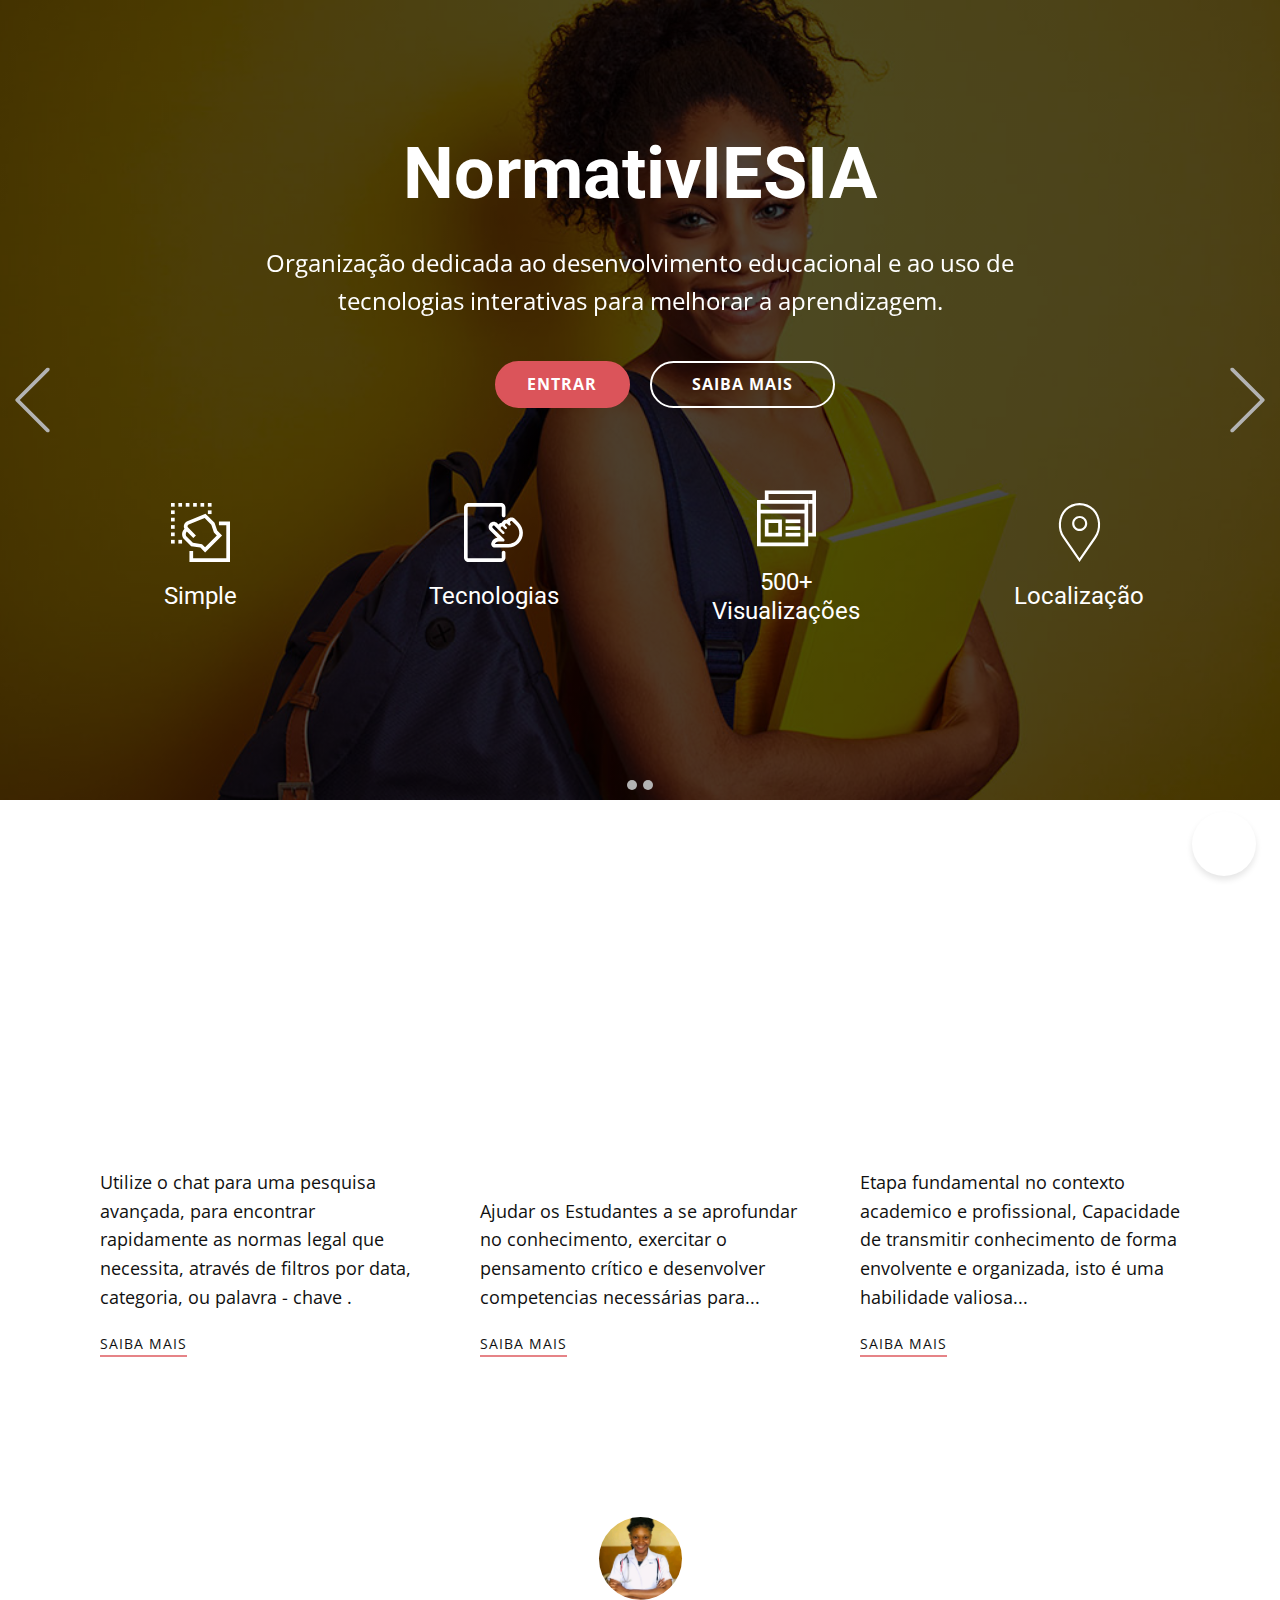
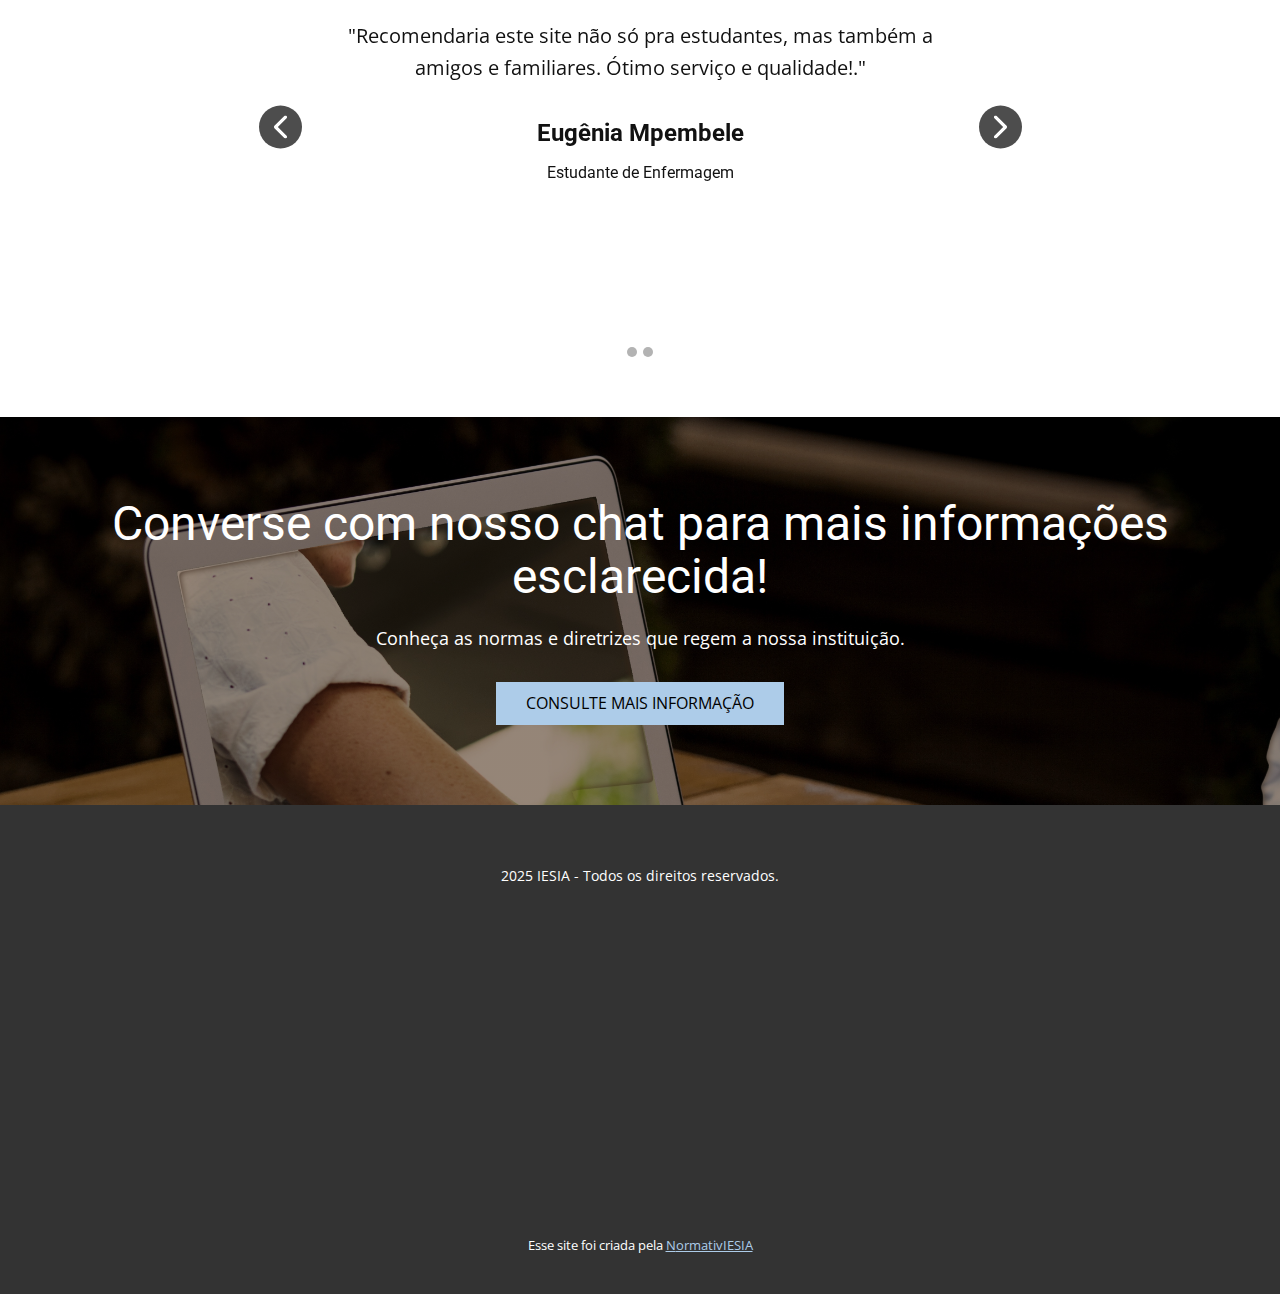
<file: index.html>
<!DOCTYPE html>
<html style="font-size: 16px;" lang="pt"><head>
    <meta name="viewport" content="width=device-width, initial-scale=1.0">
    <meta charset="utf-8">
    <meta name="keywords" content="Coaching Services, Coaching Services, Tente isso agora!">
    <meta name="description" content="">
    <title>Home</title>
    <link rel="stylesheet" href="nicepage.css" media="screen">
<link rel="stylesheet" href="index.css" media="screen">
    <script class="u-script" type="text/javascript" src="jquery.js" defer=""></script>
    <script class="u-script" type="text/javascript" src="nicepage.js" defer=""></script>
    <meta name="generator" content="Nicepage 7.2.3, nicepage.com">
    <link rel="shortcut icon" href="images/jj.png" type="image/x-icon">
    
    
    
    
    
    <link id="u-theme-google-font" rel="stylesheet" href="https://fonts.googleapis.com/css?family=Roboto:100,100i,300,300i,400,400i,500,500i,700,700i,900,900i|Open+Sans:300,300i,400,400i,500,500i,600,600i,700,700i,800,800i">
    <script type="application/ld+json">{
		"@context": "http://schema.org",
		"@type": "Organization",
		"name": ""
}</script>
    <meta name="theme-color" content="#478ac9">
    <meta property="og:title" content="Home">
    <meta property="og:type" content="website">
  <meta data-intl-tel-input-cdn-path="intlTelInput/"></head>
  <body data-home-page="Home.html" data-home-page-title="Home" data-path-to-root="./" data-include-products="false" class="u-body u-xl-mode" data-lang="pt">
    <section class="u-carousel u-slide u-block-04e8-1" id="carousel-385a" data-interval="5000" data-u-ride="carousel">
      <ol class="u-absolute-hcenter u-carousel-indicators u-block-04e8-2">
        <li data-u-target="#carousel-385a" class="u-active u-grey-30 u-shape-circle" style="width: 10px; height: 10px;" data-u-slide-to="0"></li>
        <li data-u-target="#carousel-385a" class="u-grey-30 u-shape-circle" style="width: 10px; height: 10px;" data-u-slide-to="1"></li>
      </ol>
      <div class="u-carousel-inner" role="listbox">
        <div class="skrollable skrollable-between u-active u-align-center u-carousel-item u-clearfix u-container-align-center u-image u-shading u-section-1-1">
          <div class="u-clearfix u-sheet u-valign-middle u-sheet-1">
            <h1 class="u-align-center u-text u-text-default u-text-1" data-animation-name="customAnimationIn" data-animation-duration="1000" data-animation-delay="0" data-animation-out="0">NormativIESIA</h1>
            <p class="u-align-center u-large-text u-text u-text-variant u-text-2" data-animation-name="customAnimationIn" data-animation-duration="1000" data-animation-delay="0">Organização dedicada ao desenvolvimento educacional e ao uso de tecnologias interativas para melhorar a aprendizagem.</p>
            <div class="data-layout-selected u-clearfix u-layout-custom-sm u-layout-custom-xs u-layout-wrap u-layout-wrap-1">
              <div class="u-layout">
                <div class="u-layout-row">
                  <div class="u-align-right u-container-align-center-xs u-container-align-right u-container-align-right-lg u-container-align-right-md u-container-align-right-sm u-container-align-right-xl u-container-style u-layout-cell u-left-cell u-size-30-lg u-size-30-md u-size-30-sm u-size-30-xl u-size-60-xs u-layout-cell-1">
                    <div class="u-container-layout u-valign-middle u-container-layout-1">
                      <a href="Inicio.html" class="u-align-center-xs u-align-right-lg u-align-right-md u-align-right-sm u-align-right-xl u-border-2 u-border-palette-2-base u-btn u-btn-round u-button-style u-palette-2-base u-radius-50 u-btn-1">Entrar</a>
                    </div>
                  </div>
                  <div class="u-align-left u-container-align-center-xs u-container-align-left u-container-align-left-lg u-container-align-left-md u-container-align-left-sm u-container-align-left-xl u-container-style u-layout-cell u-right-cell u-size-30-lg u-size-30-md u-size-30-sm u-size-30-xl u-size-60-xs u-layout-cell-2">
                    <div class="u-container-layout u-valign-middle u-container-layout-2">
                      <a href="Inicio.html" class="u-active-white u-align-center-xs u-align-left-lg u-align-left-md u-align-left-sm u-align-left-xl u-border-2 u-border-active-white u-border-hover-white u-border-white u-btn u-btn-round u-button-style u-hover-white u-none u-radius-50 u-btn-2">Saiba Mais</a>
                    </div>
                  </div>
                </div>
              </div>
            </div>
            <div class="u-expanded-width u-list u-list-1">
              <div class="u-repeater u-repeater-1">
                <div class="u-align-center u-container-align-center u-container-style u-list-item u-repeater-item u-shape-rectangle" data-animation-name="" data-animation-duration="0" data-animation-delay="0" data-animation-direction="">
                  <div class="u-container-layout u-similar-container u-valign-middle u-container-layout-3">
                    <span class="infinite u-align-center u-icon u-icon-circle u-text-white u-icon-1" data-animation-name="customAnimationIn" data-animation-duration="2000" data-animation-delay="0" data-animation-out="0">
                      <svg class="u-svg-link" preserveAspectRatio="xMidYMin slice" viewBox="0 0 128 128" style=""><use xlink:href="#svg-15d6"></use></svg>
                      <svg class="u-svg-content" viewBox="0 0 128 128" id="svg-15d6"><polygon points="104 40 104 48 120 48 120 120 48 120 48 104 40 104 40 128 128 128 128 40"></polygon><rect x="80" width="8" height="8"></rect><rect x="16" width="8" height="8"></rect><rect x="32" width="8" height="8"></rect><rect x="16" y="80" width="8" height="8"></rect><rect x="48" width="8" height="8"></rect><rect x="64" width="8" height="8"></rect><rect width="8" height="8"></rect><rect y="48" width="8" height="8"></rect><rect y="64" width="8" height="8"></rect><rect y="32" width="8" height="8"></rect><rect y="16" width="8" height="8"></rect><rect x="80" y="16" width="8" height="8"></rect><rect y="80" width="8" height="8"></rect><path d="m63.6 96.8 10.4 10.4 36.8-36.8-10.6-10.6-5.7-17-19.6-19.5-39.5 16.2c-6.1 2.5-9.1 9.5-6.5 15.7l0.3 0.6-0.5 0.5c-6.2 6.2-6.2 16.4 0 22.6l15.1 15.1 19.8 2.8zm-31.6-29.2c0-2.1 0.8-4.2 2.3-5.7l14.1 14.1 5.7-5.7-17-17c-1.6-1.6-1.6-4.1 0-5.7 0.4-0.4 0.8-0.7 1.3-0.9l34.6-14 14.4 14.4 5.7 17 6.3 6.3-25.5 25.5-6.6-6.6-19.8-2.8-13.2-13.3c-1.5-1.5-2.3-3.5-2.3-5.6z"></path></svg>
                    </span>
                    <h4 class="u-align-center u-text u-text-3">Simple</h4>
                  </div>
                </div>
                <div class="u-align-center u-container-align-center u-container-style u-list-item u-repeater-item u-shape-rectangle" data-animation-name="" data-animation-duration="0" data-animation-delay="0" data-animation-direction="">
                  <div class="u-container-layout u-similar-container u-valign-middle u-container-layout-4">
                    <span class="infinite u-align-center u-icon u-icon-circle u-text-white u-icon-2" data-animation-name="customAnimationIn" data-animation-duration="2000" data-animation-delay="0" data-animation-out="0">
                      <svg class="u-svg-link" preserveAspectRatio="xMidYMin slice" viewBox="0 0 128 128" style=""><use xlink:href="#svg-c5fa"></use></svg>
                      <svg class="u-svg-content" viewBox="0 0 128 128" id="svg-c5fa"><path d="m102.7 39.2c0.8 0 1.5 0.3 2.1 0.9l7.8 7.8c4.8 4.8 7.7 11.5 7.4 18.3-0.6 12.6-11 22.6-23.7 22.6h-29c-0.1 0-0.1-0.1-0.1-0.2 1.1-3 4.1-5.2 7.5-5.2h10.5c0.9 0 1.8-0.4 2.3-1.1 0.8-1.1 0.7-2.6-0.3-3.5l-24.9-24.8c-0.6-0.6-0.9-1.3-0.9-2.1s0.3-1.5 0.9-2.1 1.3-0.8 2.1-0.8 1.5 0.3 2.1 0.8l16.9 16.9c0.5 0.5 1.2 0.8 1.9 0.8s1.4-0.3 1.9-0.8 0.8-1.2 0.8-1.9-0.3-1.4-0.8-1.9l-6.7-6.7c-0.6-0.6-0.9-1.3-0.9-2.1s0.3-1.5 0.9-2.1 1.3-0.8 2.1-0.8 1.5 0.3 2.1 0.8l4 4c0.5 0.5 1.2 0.8 1.9 0.8s1.4-0.3 1.9-0.8 0.8-1.2 0.8-1.9-0.3-1.4-0.8-1.9l-2.7-2.7c-0.5-0.5-0.8-1.2-0.8-2s0.3-1.5 0.9-2.1 1.3-0.9 2.1-0.9 1.5 0.3 2.1 0.9l2.7 2.7c0.5 0.5 1.2 0.8 1.9 0.8s1.4-0.3 1.9-0.8 0.8-1.2 0.8-1.9-0.2-1.3-0.7-1.8c-0.8-0.9-1.2-2.1-0.8-3.3 0.5-1.3 1.6-1.9 2.8-1.9m0-8c-2.9 0-5.7 1.1-7.8 3.2-0.7 0.7-1.2 1.4-1.7 2.1 0 0-0.1 0.1-0.1 0-0.4 0-0.8-0.1-1.1-0.1-2.9 0-5.7 1.1-7.8 3.2-1 1-1.8 2.2-2.3 3.4 0 0 0 0.1-0.1 0.1-2.6 0.2-5.1 1.3-6.9 3.2l-0.2 0.2-2.5-2.5c-2-2-4.9-3.2-7.8-3.2s-5.7 1.1-7.8 3.2-3.2 4.9-3.2 7.8c0 3 1.2 5.7 3.2 7.8l15.8 15.8c0.1 0.1 0 0.2-0.1 0.2-5.8 0.8-10.8 4.8-12.8 10.5-1.9 5.2 2 10.7 7.5 10.7h29.1c8.5 0 16.4-3.3 22.4-9.3 6.1-6.1 9.4-14.3 9.3-23-0.1-8.4-3.8-16.4-9.8-22.4l-7.8-7.8c-1.8-2-4.6-3.1-7.5-3.1z"></path><path d="m82.1 118c0 1.1-0.9 2-2 2h-70.2c-1.1 0-2-0.9-2-2v-108c0-1.1 0.9-2 2-2h70.1c1.1 0 2 0.9 2 2v16.9c0 2.2 1.8 4 4 4s4-1.8 4-4v-16.9c0-5.5-4.5-10-9.9-10h-70.2c-5.4 0-9.9 4.5-9.9 10v108c0 5.5 4.5 10 9.9 10h70.1c5.5 0 9.9-4.5 9.9-10v-10.6c0-2.2-1.8-4-4-4s-4 1.8-4 4v10.6z"></path></svg>
                    </span>
                    <h4 class="u-align-center u-text u-text-4">Tecnologias</h4>
                  </div>
                </div>
                <div class="u-align-center u-container-align-center u-container-style u-list-item u-repeater-item u-shape-rectangle" data-animation-name="" data-animation-duration="0" data-animation-delay="0" data-animation-direction="">
                  <div class="u-container-layout u-similar-container u-valign-middle u-container-layout-5">
                    <span class="infinite u-align-center u-icon u-icon-circle u-text-white u-icon-3" data-animation-name="customAnimationIn" data-animation-duration="2000" data-animation-delay="0" data-animation-out="0">
                      <svg class="u-svg-link" preserveAspectRatio="xMidYMin slice" viewBox="0 0 128 128" style=""><use xlink:href="#svg-4b3a"></use></svg>
                      <svg class="u-svg-content" viewBox="0 0 128 128" id="svg-4b3a"><polygon points="128 3 17 3 17 24 25 24 25 11 120 11 120 24 111 24 111 32 120 32 120 95 111 95 111 103 128 103"></polygon><path d="m25 24h-25v100h111v-100h-86zm78 92h-95v-63h95v63zm0-71h-95v-13h95v13z"></path><path d="m46 74v21h-21v-21h21m8-8h-37v37h37v-37z"></path><rect x="62" y="66" width="32" height="8"></rect><rect x="62" y="81" width="32" height="8"></rect><rect x="62" y="95" width="32" height="8"></rect></svg>
                    </span>
                    <h4 class="u-align-center u-text u-text-5">500+ Visualizações</h4>
                  </div>
                </div>
                <div class="u-align-center u-container-align-center u-container-style u-list-item u-repeater-item u-shape-rectangle" data-animation-name="" data-animation-duration="0" data-animation-delay="0" data-animation-direction="">
                  <div class="u-container-layout u-similar-container u-valign-middle u-container-layout-6">
                    <span class="infinite u-align-center u-icon u-icon-4" data-animation-name="customAnimationIn" data-animation-duration="2000" data-animation-delay="0" data-animation-out="0">
                      <svg class="u-svg-link" preserveAspectRatio="xMidYMin slice" viewBox="0 0 54.757 54.757" style=""><use xlink:href="#svg-a9da"></use></svg>
                      <svg class="u-svg-content" viewBox="0 0 54.757 54.757" x="0px" y="0px" id="svg-a9da" style="enable-background:new 0 0 54.757 54.757;"><g><path d="M27.557,12c-3.859,0-7,3.141-7,7s3.141,7,7,7s7-3.141,7-7S31.416,12,27.557,12z M27.557,24c-2.757,0-5-2.243-5-5
		s2.243-5,5-5s5,2.243,5,5S30.314,24,27.557,24z"></path><path d="M40.94,5.617C37.318,1.995,32.502,0,27.38,0c-5.123,0-9.938,1.995-13.56,5.617c-6.703,6.702-7.536,19.312-1.804,26.952
		L27.38,54.757L42.721,32.6C48.476,24.929,47.643,12.319,40.94,5.617z M41.099,31.431L27.38,51.243L13.639,31.4
		C8.44,24.468,9.185,13.08,15.235,7.031C18.479,3.787,22.792,2,27.38,2s8.901,1.787,12.146,5.031
		C45.576,13.08,46.321,24.468,41.099,31.431z"></path>
</g></svg>
                    </span>
                    <h4 class="u-align-center u-text u-text-6">Localização</h4>
                  </div>
                </div>
              </div>
            </div>
          </div>
        </div>
        <div class="skrollable skrollable-between u-align-center u-carousel-item u-clearfix u-container-align-center u-image u-shading u-section-1-2">
          <div class="u-clearfix u-sheet u-valign-middle u-sheet-1">
            <h1 class="u-align-center u-text u-text-default u-text-1" data-animation-name="customAnimationIn" data-animation-duration="1000" data-animation-delay="0" data-animation-out="0">NormativIESIA</h1>
            <p class="u-align-center u-large-text u-text u-text-variant u-text-2" data-animation-name="customAnimationIn" data-animation-duration="1000" data-animation-delay="0">Promover a educação de qualidade por meio de ferramentas interativas, apoiando alunos e professores no processo de ensino-aprendizagem.</p>
            <div class="data-layout-selected u-clearfix u-layout-custom-sm u-layout-custom-xs u-layout-wrap u-layout-wrap-1">
              <div class="u-layout">
                <div class="u-layout-row">
                  <div class="u-align-right u-container-align-center-xs u-container-align-right u-container-align-right-lg u-container-align-right-md u-container-align-right-sm u-container-align-right-xl u-container-style u-layout-cell u-left-cell u-size-30-lg u-size-30-md u-size-30-sm u-size-30-xl u-size-60-xs u-layout-cell-1">
                    <div class="u-container-layout u-valign-middle u-container-layout-1">
                      <a href="Inicio.html" class="u-align-center-xs u-align-right-lg u-align-right-md u-align-right-sm u-align-right-xl u-border-2 u-border-palette-2-base u-btn u-btn-round u-button-style u-palette-2-base u-radius-50 u-btn-1">Entrar</a>
                    </div>
                  </div>
                  <div class="u-align-left u-container-align-center-xs u-container-align-left u-container-align-left-lg u-container-align-left-md u-container-align-left-sm u-container-align-left-xl u-container-style u-layout-cell u-right-cell u-size-30-lg u-size-30-md u-size-30-sm u-size-30-xl u-size-60-xs u-layout-cell-2">
                    <div class="u-container-layout u-valign-middle u-container-layout-2">
                      <a href="Inicio.html" class="u-active-white u-align-center-xs u-align-left-lg u-align-left-md u-align-left-sm u-align-left-xl u-border-2 u-border-active-white u-border-hover-white u-border-white u-btn u-btn-round u-button-style u-hover-white u-none u-radius-50 u-btn-2">Saiba Mais</a>
                    </div>
                  </div>
                </div>
              </div>
            </div>
            <div class="u-expanded-width u-list u-list-1">
              <div class="u-repeater u-repeater-1">
                <div class="u-align-center u-container-align-center u-container-style u-list-item u-repeater-item u-shape-rectangle" data-animation-name="" data-animation-duration="0" data-animation-delay="0" data-animation-direction="">
                  <div class="u-container-layout u-similar-container u-valign-middle u-container-layout-3">
                    <span class="infinite u-align-center u-icon u-icon-circle u-text-white u-icon-1" data-animation-name="customAnimationIn" data-animation-duration="1000" data-animation-delay="0" data-animation-out="0">
                      <svg class="u-svg-link" preserveAspectRatio="xMidYMin slice" viewBox="0 0 128 128" style=""><use xlink:href="#svg-22bd"></use></svg>
                      <svg class="u-svg-content" viewBox="0 0 128 128" id="svg-22bd"><polygon points="104 40 104 48 120 48 120 120 48 120 48 104 40 104 40 128 128 128 128 40"></polygon><rect x="80" width="8" height="8"></rect><rect x="16" width="8" height="8"></rect><rect x="32" width="8" height="8"></rect><rect x="16" y="80" width="8" height="8"></rect><rect x="48" width="8" height="8"></rect><rect x="64" width="8" height="8"></rect><rect width="8" height="8"></rect><rect y="48" width="8" height="8"></rect><rect y="64" width="8" height="8"></rect><rect y="32" width="8" height="8"></rect><rect y="16" width="8" height="8"></rect><rect x="80" y="16" width="8" height="8"></rect><rect y="80" width="8" height="8"></rect><path d="m63.6 96.8 10.4 10.4 36.8-36.8-10.6-10.6-5.7-17-19.6-19.5-39.5 16.2c-6.1 2.5-9.1 9.5-6.5 15.7l0.3 0.6-0.5 0.5c-6.2 6.2-6.2 16.4 0 22.6l15.1 15.1 19.8 2.8zm-31.6-29.2c0-2.1 0.8-4.2 2.3-5.7l14.1 14.1 5.7-5.7-17-17c-1.6-1.6-1.6-4.1 0-5.7 0.4-0.4 0.8-0.7 1.3-0.9l34.6-14 14.4 14.4 5.7 17 6.3 6.3-25.5 25.5-6.6-6.6-19.8-2.8-13.2-13.3c-1.5-1.5-2.3-3.5-2.3-5.6z"></path></svg>
                    </span>
                    <h4 class="u-align-center u-text u-text-3">Simple</h4>
                  </div>
                </div>
                <div class="u-align-center u-container-align-center u-container-style u-list-item u-repeater-item u-shape-rectangle" data-animation-name="" data-animation-duration="0" data-animation-delay="0" data-animation-direction="">
                  <div class="u-container-layout u-similar-container u-valign-middle u-container-layout-4">
                    <span class="infinite u-align-center u-icon u-icon-circle u-text-white u-icon-2" data-animation-name="customAnimationIn" data-animation-duration="1000" data-animation-delay="0" data-animation-out="0">
                      <svg class="u-svg-link" preserveAspectRatio="xMidYMin slice" viewBox="0 0 128 128" style=""><use xlink:href="#svg-4fb7"></use></svg>
                      <svg class="u-svg-content" viewBox="0 0 128 128" id="svg-4fb7"><path d="m102.7 39.2c0.8 0 1.5 0.3 2.1 0.9l7.8 7.8c4.8 4.8 7.7 11.5 7.4 18.3-0.6 12.6-11 22.6-23.7 22.6h-29c-0.1 0-0.1-0.1-0.1-0.2 1.1-3 4.1-5.2 7.5-5.2h10.5c0.9 0 1.8-0.4 2.3-1.1 0.8-1.1 0.7-2.6-0.3-3.5l-24.9-24.8c-0.6-0.6-0.9-1.3-0.9-2.1s0.3-1.5 0.9-2.1 1.3-0.8 2.1-0.8 1.5 0.3 2.1 0.8l16.9 16.9c0.5 0.5 1.2 0.8 1.9 0.8s1.4-0.3 1.9-0.8 0.8-1.2 0.8-1.9-0.3-1.4-0.8-1.9l-6.7-6.7c-0.6-0.6-0.9-1.3-0.9-2.1s0.3-1.5 0.9-2.1 1.3-0.8 2.1-0.8 1.5 0.3 2.1 0.8l4 4c0.5 0.5 1.2 0.8 1.9 0.8s1.4-0.3 1.9-0.8 0.8-1.2 0.8-1.9-0.3-1.4-0.8-1.9l-2.7-2.7c-0.5-0.5-0.8-1.2-0.8-2s0.3-1.5 0.9-2.1 1.3-0.9 2.1-0.9 1.5 0.3 2.1 0.9l2.7 2.7c0.5 0.5 1.2 0.8 1.9 0.8s1.4-0.3 1.9-0.8 0.8-1.2 0.8-1.9-0.2-1.3-0.7-1.8c-0.8-0.9-1.2-2.1-0.8-3.3 0.5-1.3 1.6-1.9 2.8-1.9m0-8c-2.9 0-5.7 1.1-7.8 3.2-0.7 0.7-1.2 1.4-1.7 2.1 0 0-0.1 0.1-0.1 0-0.4 0-0.8-0.1-1.1-0.1-2.9 0-5.7 1.1-7.8 3.2-1 1-1.8 2.2-2.3 3.4 0 0 0 0.1-0.1 0.1-2.6 0.2-5.1 1.3-6.9 3.2l-0.2 0.2-2.5-2.5c-2-2-4.9-3.2-7.8-3.2s-5.7 1.1-7.8 3.2-3.2 4.9-3.2 7.8c0 3 1.2 5.7 3.2 7.8l15.8 15.8c0.1 0.1 0 0.2-0.1 0.2-5.8 0.8-10.8 4.8-12.8 10.5-1.9 5.2 2 10.7 7.5 10.7h29.1c8.5 0 16.4-3.3 22.4-9.3 6.1-6.1 9.4-14.3 9.3-23-0.1-8.4-3.8-16.4-9.8-22.4l-7.8-7.8c-1.8-2-4.6-3.1-7.5-3.1z"></path><path d="m82.1 118c0 1.1-0.9 2-2 2h-70.2c-1.1 0-2-0.9-2-2v-108c0-1.1 0.9-2 2-2h70.1c1.1 0 2 0.9 2 2v16.9c0 2.2 1.8 4 4 4s4-1.8 4-4v-16.9c0-5.5-4.5-10-9.9-10h-70.2c-5.4 0-9.9 4.5-9.9 10v108c0 5.5 4.5 10 9.9 10h70.1c5.5 0 9.9-4.5 9.9-10v-10.6c0-2.2-1.8-4-4-4s-4 1.8-4 4v10.6z"></path></svg>
                    </span>
                    <h4 class="u-align-center u-text u-text-4">Tecnologias</h4>
                  </div>
                </div>
                <div class="u-align-center u-container-align-center u-container-style u-list-item u-repeater-item u-shape-rectangle" data-animation-name="" data-animation-duration="0" data-animation-delay="0" data-animation-direction="">
                  <div class="u-container-layout u-similar-container u-valign-middle u-container-layout-5">
                    <span class="infinite u-align-center u-icon u-icon-circle u-text-white u-icon-3" data-animation-name="customAnimationIn" data-animation-duration="1000" data-animation-delay="0" data-animation-out="0">
                      <svg class="u-svg-link" preserveAspectRatio="xMidYMin slice" viewBox="0 0 128 128" style=""><use xlink:href="#svg-daee"></use></svg>
                      <svg class="u-svg-content" viewBox="0 0 128 128" id="svg-daee"><polygon points="128 3 17 3 17 24 25 24 25 11 120 11 120 24 111 24 111 32 120 32 120 95 111 95 111 103 128 103"></polygon><path d="m25 24h-25v100h111v-100h-86zm78 92h-95v-63h95v63zm0-71h-95v-13h95v13z"></path><path d="m46 74v21h-21v-21h21m8-8h-37v37h37v-37z"></path><rect x="62" y="66" width="32" height="8"></rect><rect x="62" y="81" width="32" height="8"></rect><rect x="62" y="95" width="32" height="8"></rect></svg>
                    </span>
                    <h4 class="u-align-center u-text u-text-5">500+ Visulizações</h4>
                  </div>
                </div>
                <div class="u-align-center u-container-align-center u-container-style u-list-item u-repeater-item u-shape-rectangle" data-animation-name="" data-animation-duration="0" data-animation-delay="0" data-animation-direction="">
                  <div class="u-container-layout u-similar-container u-valign-middle u-container-layout-6">
                    <span class="infinite u-align-center u-icon u-icon-4" data-animation-name="customAnimationIn" data-animation-duration="1000" data-animation-delay="0" data-animation-out="0">
                      <svg class="u-svg-link" preserveAspectRatio="xMidYMin slice" viewBox="0 0 54.757 54.757" style=""><use xlink:href="#svg-a9da"></use></svg>
                      <svg class="u-svg-content" viewBox="0 0 54.757 54.757" x="0px" y="0px" id="svg-a9da" style="enable-background:new 0 0 54.757 54.757;"><g><path d="M27.557,12c-3.859,0-7,3.141-7,7s3.141,7,7,7s7-3.141,7-7S31.416,12,27.557,12z M27.557,24c-2.757,0-5-2.243-5-5
		s2.243-5,5-5s5,2.243,5,5S30.314,24,27.557,24z"></path><path d="M40.94,5.617C37.318,1.995,32.502,0,27.38,0c-5.123,0-9.938,1.995-13.56,5.617c-6.703,6.702-7.536,19.312-1.804,26.952
		L27.38,54.757L42.721,32.6C48.476,24.929,47.643,12.319,40.94,5.617z M41.099,31.431L27.38,51.243L13.639,31.4
		C8.44,24.468,9.185,13.08,15.235,7.031C18.479,3.787,22.792,2,27.38,2s8.901,1.787,12.146,5.031
		C45.576,13.08,46.321,24.468,41.099,31.431z"></path>
</g></svg>
                    </span>
                    <h4 class="u-align-center u-text u-text-6">Localização</h4>
                  </div>
                </div>
              </div>
            </div>
          </div>
        </div>
      </div>
      <a class="u-absolute-vcenter u-carousel-control u-carousel-control-prev u-text-grey-30 u-block-04e8-3" href="#carousel-385a" role="button" data-u-slide="prev">
        <span aria-hidden="true">
          <svg class="u-svg-link" viewBox="0 0 477.175 477.175"><path d="M145.188,238.575l215.5-215.5c5.3-5.3,5.3-13.8,0-19.1s-13.8-5.3-19.1,0l-225.1,225.1c-5.3,5.3-5.3,13.8,0,19.1l225.1,225
                    c2.6,2.6,6.1,4,9.5,4s6.9-1.3,9.5-4c5.3-5.3,5.3-13.8,0-19.1L145.188,238.575z"></path></svg>
        </span>
        <span class="sr-only">Previous</span>
      </a>
      <a class="u-absolute-vcenter u-carousel-control u-carousel-control-next u-text-grey-30 u-block-04e8-4" href="#carousel-385a" role="button" data-u-slide="next">
        <span aria-hidden="true">
          <svg class="u-svg-link" viewBox="0 0 477.175 477.175"><path d="M360.731,229.075l-225.1-225.1c-5.3-5.3-13.8-5.3-19.1,0s-5.3,13.8,0,19.1l215.5,215.5l-215.5,215.5
                    c-5.3,5.3-5.3,13.8,0,19.1c2.6,2.6,6.1,4,9.5,4c3.4,0,6.9-1.3,9.5-4l225.1-225.1C365.931,242.875,365.931,234.275,360.731,229.075z"></path></svg>
        </span>
        <span class="sr-only">Próximo</span>
      </a>
    </section>
    <section class="u-clearfix u-container-align-center u-section-2" id="sec-f8b8">
      <div class="u-clearfix u-sheet u-valign-middle u-sheet-1">
        <div class="u-expanded-width u-list u-list-1">
          <div class="u-repeater u-repeater-1">
            <div class="u-container-align-left u-container-style u-list-item u-repeater-item">
              <div class="u-container-layout u-similar-container u-valign-top u-container-layout-1">
                <img alt="" class="u-expanded-width u-image u-image-default u-image-1" data-image-width="2000" data-image-height="1333" src="images/como.jpeg" data-animation-name="customAnimationIn" data-animation-duration="1000" data-animation-delay="0">
                <h4 class="u-align-left u-text u-text-default u-text-1" data-animation-name="customAnimationIn" data-animation-duration="1000" data-animation-delay="0">Pesquisa avançada</h4>
                <p class="u-align-left u-text u-text-2">Utilize o chat para uma pesquisa avançada, para encontrar rapidamente  as normas legal que necessita, através de filtros por data, categoria, ou palavra - chave .</p>
                <a href="Inicio.html" class="u-active-none u-align-left u-border-2 u-border-hover-palette-2-base u-border-no-left u-border-no-right u-border-no-top u-border-palette-2-light-1 u-btn u-button-style u-hover-none u-none u-text-body-color u-btn-1">Saiba Mais</a>
              </div>
            </div>
            <div class="u-container-align-left u-container-style u-list-item u-repeater-item">
              <div class="u-container-layout u-similar-container u-valign-top u-container-layout-2">
                <img alt="" class="u-expanded-width u-image u-image-default u-image-2" data-image-width="2000" data-image-height="1333" src="images/cc.png" data-animation-name="customAnimationIn" data-animation-duration="1000" data-animation-delay="0">
                <h4 class="u-align-left u-text u-text-default u-text-3" data-animation-name="customAnimationIn" data-animation-duration="1000" data-animation-delay="0">Acesso as Normas Actualizadas</h4>
                <p class="u-align-left u-text u-text-4">Ajudar os Estudantes a se aprofundar no conhecimento, exercitar o pensamento crítico e desenvolver  competencias necessárias para...</p>
                <a href="Inicio.html" class="u-active-none u-align-left u-border-2 u-border-hover-palette-2-base u-border-no-left u-border-no-right u-border-no-top u-border-palette-2-light-1 u-btn u-button-style u-hover-none u-none u-text-body-color u-btn-2">Saiba Mais</a>
              </div>
            </div>
            <div class="u-container-align-left u-container-style u-list-item u-repeater-item">
              <div class="u-container-layout u-similar-container u-valign-top u-container-layout-3">
                <img alt="" class="u-expanded-width u-image u-image-default u-image-3" data-image-width="2000" data-image-height="1333" src="images/gg.webp" data-animation-name="customAnimationIn" data-animation-duration="1000" data-animation-delay="0">
                <h4 class="u-align-left u-text u-text-default u-text-5" data-animation-name="customAnimationIn" data-animation-duration="1000" data-animation-delay="0">Normas por Entidade</h4>
                <p class="u-align-left u-text u-text-6">Etapa fundamental no contexto academico e profissional, Capacidade de transmitir conhecimento de forma envolvente e organizada, isto é uma habilidade valiosa...</p>
                <a href="Inicio.html" class="u-active-none u-align-left u-border-2 u-border-hover-palette-2-base u-border-no-left u-border-no-right u-border-no-top u-border-palette-2-light-1 u-btn u-button-style u-hover-none u-none u-text-body-color u-btn-3">Saiba Mais</a>
              </div>
            </div>
          </div>
        </div>
      </div>
    </section>
    <section class="u-align-center u-clearfix u-container-align-center u-white u-section-3" id="sec-9c3c">
      <div class="u-clearfix u-sheet u-valign-middle u-sheet-1">
        <div id="carousel-4063" data-interval="5000" data-u-ride="carousel" class="u-carousel u-expanded-width-sm u-expanded-width-xs u-slider u-slider-1">
          <ol class="u-absolute-hcenter u-carousel-indicators u-carousel-indicators-1">
            <li data-u-target="#carousel-4063" class="u-active u-grey-30 u-shape-circle" data-u-slide-to="0" style="width: 10px; height: 10px;"></li>
            <li data-u-target="#carousel-4063" class="u-grey-30 u-shape-circle" data-u-slide-to="1" style="width: 10px; height: 10px;"></li>
          </ol>
          <div class="u-carousel-inner" role="listbox">
            <div class="u-active u-align-center u-carousel-item u-container-align-center u-container-style u-slide">
              <div class="u-container-layout u-valign-top u-container-layout-1">
                <div alt="" class="u-image u-image-circle u-image-1" data-image-width="1280" data-image-height="716"></div>
                <p class="u-large-text u-text u-text-variant u-text-1">"Recomendaria este site não só pra estudantes, mas também a amigos e familiares. Ótimo serviço e qualidade!."</p>
                <h4 class="u-text u-text-default u-text-2">Eugênia Mpembele<br>
                </h4>
                <h6 class="u-text u-text-default u-text-3">Estudante de Enfermagem</h6>
              </div>
            </div>
            <div class="u-align-center u-carousel-item u-container-align-center u-container-style u-slide">
              <div class="u-container-layout u-valign-top u-container-layout-2">
                <div alt="" class="u-image u-image-circle u-image-2" data-image-width="1280" data-image-height="716"></div>
                <p class="u-large-text u-text u-text-variant u-text-4">"Estou extremamente satisfeito com a minha experiência neste site. A navegação fácil, a variedade de informações e as descrições detalhadas tornaram minha escolha mais informada. Além disso o chat minimiza o tempo de pesquisa, e responde em perfeitas condições."</p>
                <h4 class="u-text u-text-default u-text-5">Afonso Mbenza<br>
                </h4>
                <h6 class="u-text u-text-default u-text-6">Estudante de Direito</h6>
              </div>
            </div>
          </div>
          <a class="u-absolute-vcenter u-carousel-control u-carousel-control-prev u-grey-70 u-hidden-xs u-icon-circle u-spacing-10 u-carousel-control-1" href="#carousel-4063" role="button" data-u-slide="prev">
            <span aria-hidden="true">
              <svg viewBox="0 0 451.847 451.847"><path d="M97.141,225.92c0-8.095,3.091-16.192,9.259-22.366L300.689,9.27c12.359-12.359,32.397-12.359,44.751,0
c12.354,12.354,12.354,32.388,0,44.748L173.525,225.92l171.903,171.909c12.354,12.354,12.354,32.391,0,44.744
c-12.354,12.365-32.386,12.365-44.745,0l-194.29-194.281C100.226,242.115,97.141,234.018,97.141,225.92z"></path></svg>
            </span>
            <span class="sr-only">
              <svg viewBox="0 0 451.847 451.847"><path d="M97.141,225.92c0-8.095,3.091-16.192,9.259-22.366L300.689,9.27c12.359-12.359,32.397-12.359,44.751,0
c12.354,12.354,12.354,32.388,0,44.748L173.525,225.92l171.903,171.909c12.354,12.354,12.354,32.391,0,44.744
c-12.354,12.365-32.386,12.365-44.745,0l-194.29-194.281C100.226,242.115,97.141,234.018,97.141,225.92z"></path></svg>
            </span>
          </a>
          <a class="u-absolute-vcenter u-carousel-control u-carousel-control-next u-grey-70 u-hidden-xs u-icon-circle u-spacing-10 u-carousel-control-2" href="#carousel-4063" role="button" data-u-slide="next">
            <span aria-hidden="true">
              <svg viewBox="0 0 451.846 451.847"><path d="M345.441,248.292L151.154,442.573c-12.359,12.365-32.397,12.365-44.75,0c-12.354-12.354-12.354-32.391,0-44.744
L278.318,225.92L106.409,54.017c-12.354-12.359-12.354-32.394,0-44.748c12.354-12.359,32.391-12.359,44.75,0l194.287,194.284
c6.177,6.18,9.262,14.271,9.262,22.366C354.708,234.018,351.617,242.115,345.441,248.292z"></path></svg>
            </span>
            <span class="sr-only">
              <svg viewBox="0 0 451.846 451.847"><path d="M345.441,248.292L151.154,442.573c-12.359,12.365-32.397,12.365-44.75,0c-12.354-12.354-12.354-32.391,0-44.744
L278.318,225.92L106.409,54.017c-12.354-12.359-12.354-32.394,0-44.748c12.354-12.359,32.391-12.359,44.75,0l194.287,194.284
c6.177,6.18,9.262,14.271,9.262,22.366C354.708,234.018,351.617,242.115,345.441,248.292z"></path></svg>
            </span>
          </a>
        </div>
      </div>
      <style data-mode="XXL">@media (max-width: 0px) {
   .u-section-3 {
    background-image: none;
  }
  .u-section-3 .u-sheet-1 {
    min-height: 579px;
  }
  .u-section-3 .u-slider-1 {
    min-height: 480px;
    width: 763px;
    margin-top: 50px;
    margin-bottom: 50px;
    margin-left: auto;
    margin-right: auto;
  }
  .u-section-3 .u-carousel-indicators-1 {
    position: absolute;
    bottom: 10px;
    width: auto;
    height: auto;
  }
  .u-section-3 .u-container-layout-1 {
    padding-top: 30px;
    padding-bottom: 30px;
    padding-left: 80px;
    padding-right: 80px;
  }
  .u-section-3 .u-image-1 {
    width: 83px;
    height: 83px;
    background-image: url("[data-uri]");
    background-position: 50% 50%;
    margin-top: 0;
    margin-bottom: 0;
    margin-left: auto;
    margin-right: auto;
  }
  .u-section-3 .u-text-1 {
    margin-top: 20px;
    margin-left: 0;
    margin-right: 0;
    margin-bottom: 0;
    font-size: 1.25rem;
  }
  .u-section-3 .u-text-2 {
    font-weight: 700;
    margin-top: 35px;
    margin-left: auto;
    margin-right: auto;
    margin-bottom: 0;
  }
  .u-section-3 .u-text-3 {
    font-size: 1rem;
    font-weight: 400;
    margin-top: 15px;
    margin-left: auto;
    margin-right: auto;
    margin-bottom: 0;
  }
  .u-section-3 .u-container-layout-2 {
    padding-top: 30px;
    padding-bottom: 30px;
    padding-left: 80px;
    padding-right: 80px;
  }
  .u-section-3 .u-image-2 {
    width: 83px;
    height: 83px;
    background-image: url("[data-uri]");
    background-position: 50% 50%;
    margin-top: 0;
    margin-bottom: 0;
    margin-left: auto;
    margin-right: auto;
  }
  .u-section-3 .u-text-4 {
    margin-top: 20px;
    margin-left: 0;
    margin-right: 0;
    margin-bottom: 0;
    font-size: 1.25rem;
  }
  .u-section-3 .u-text-5 {
    font-weight: 700;
    margin-top: 35px;
    margin-left: auto;
    margin-right: auto;
    margin-bottom: 0;
  }
  .u-section-3 .u-text-6 {
    font-size: 1rem;
    font-weight: 400;
    margin-top: 15px;
    margin-left: auto;
    margin-right: auto;
    margin-bottom: 0;
  }
  .u-section-3 .u-carousel-control-1 {
    width: 43px;
    height: 43px;
    background-image: none;
  }
  .u-section-3 .u-carousel-control-2 {
    width: 43px;
    height: 43px;
    background-image: none;
    left: auto;
    position: absolute;
    right: 0;
  }
}</style>
    </section>
    <section class="u-align-center u-clearfix u-container-align-center u-image u-shading u-section-4" src="" data-image-width="1280" data-image-height="800" id="sec-43f0">
      <div class="u-align-center u-clearfix u-sheet u-valign-middle u-sheet-1">
        <h2 class="u-text u-text-default u-text-1">Converse com nosso chat para mais informações esclarecida!</h2>
        <p class="u-text u-text-2">Conheça as normas e diretrizes que regem a nossa instituição.</p>
        <a href="#" class="u-btn u-button-style u-btn-1">consulte Mais informação</a>
      </div>

      <iframe aria-hidden="true" tabindex="-1" title="Botpress" frameborder="0" name="fab" class="bpFab"></iframe>
      
    
      

      
    <script src="https://cdn.botpress.cloud/webchat/v2.2/inject.js"></script>
    <script src="https://files.bpcontent.cloud/2025/01/12/10/20250112104358-FR2LCPKE.js"></script>
        
          
        

    <footer class="u-align-center u-clearfix u-container-align-center u-footer u-grey-80 u-footer" id="sec-566d"><div class="u-clearfix u-sheet u-sheet-1">
        <p class="u-small-text u-text u-text-variant u-text-1">2025 IESIA - Todos os direitos reservados.</p>
      </div></footer>
    <section class="u-backlink u-clearfix u-grey-80">
      <p class="u-text">
        <span>Esse site foi criada pela </span>
        <a class="u-link" href="bernardogeraldopedro@gmail.com" target="_blank" rel="nofollow">
          <span>NormativIESIA</span>
        </a>
      </p>
    </section>
     
  
</body></html>
</file>
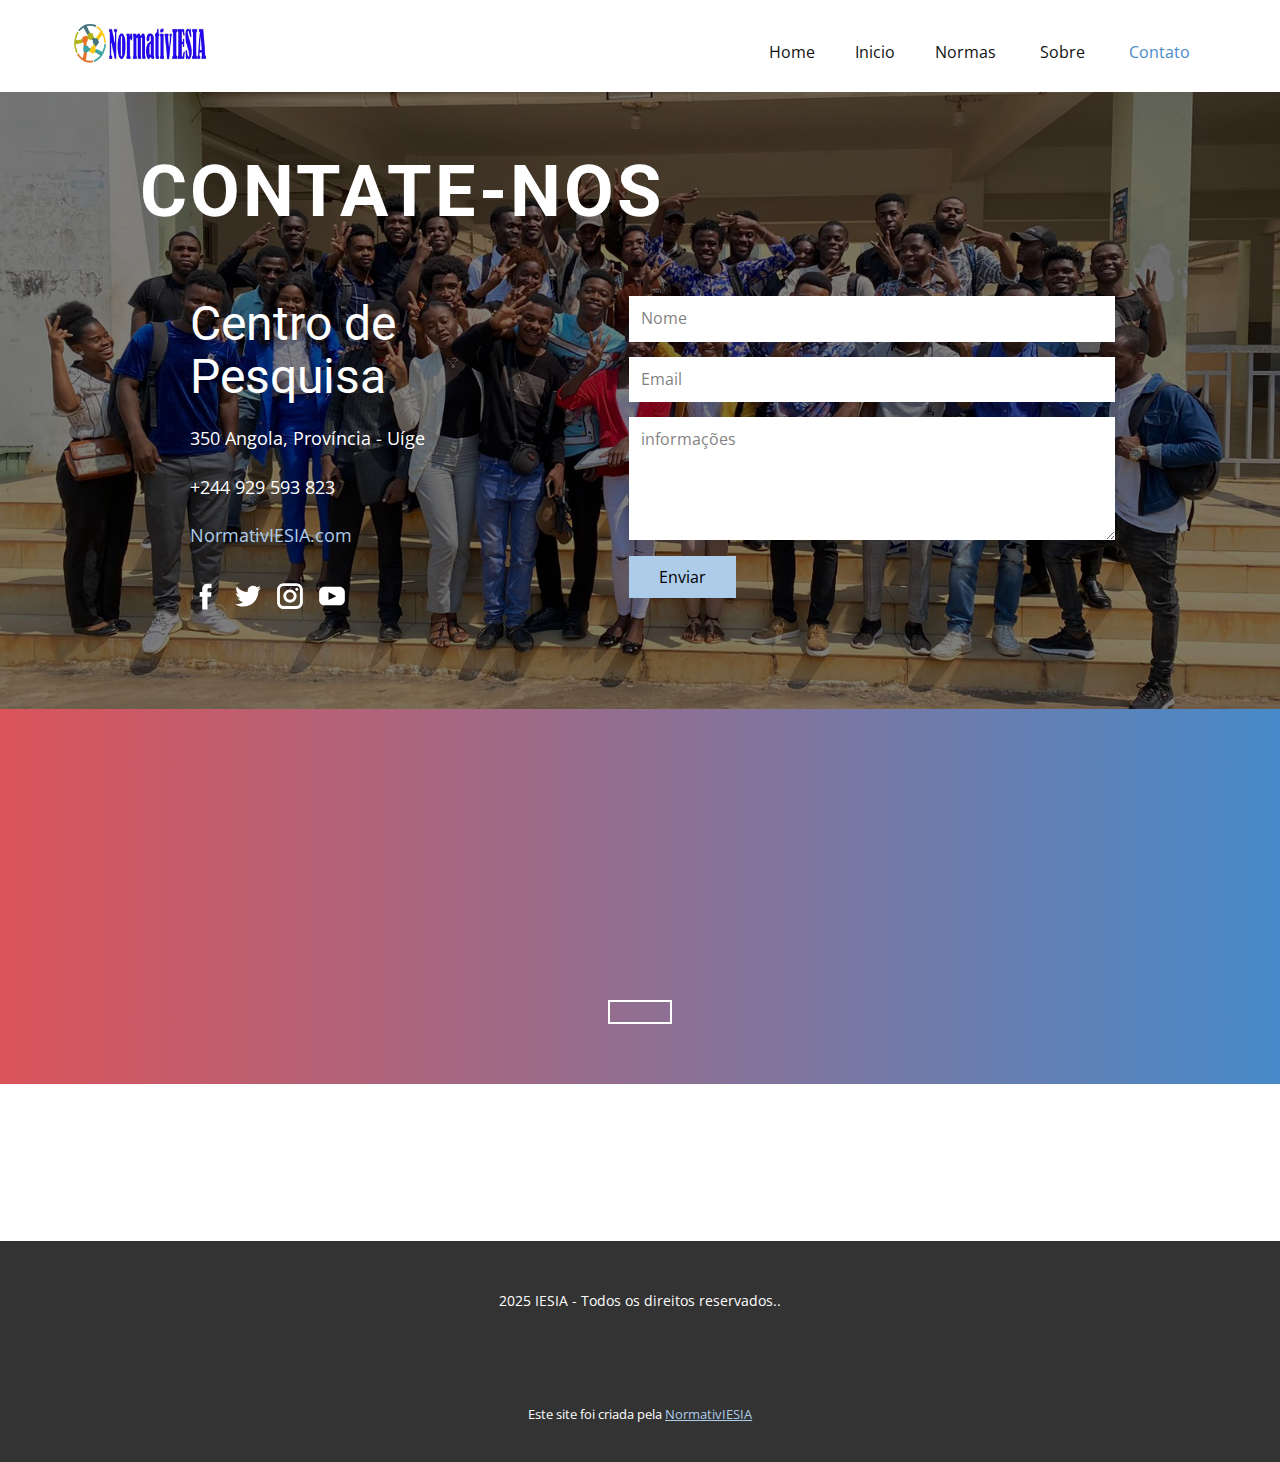
<file: Contato.html>
<!DOCTYPE html>
<html style="font-size: 16px;" lang="pt"><head>
    <meta name="viewport" content="width=device-width, initial-scale=1.0">
    <meta charset="utf-8">
    <meta name="keywords" content="Contate-nos, Centro de negócios, ADQUIRA NOSSA NOVA COLEÇÃO DE OUTONO">
    <meta name="description" content="">
    <title>Contato</title>
    <link rel="stylesheet" href="nicepage.css" media="screen">
<link rel="stylesheet" href="Contato.css" media="screen">
    <script class="u-script" type="text/javascript" src="jquery.js" defer=""></script>
    <script class="u-script" type="text/javascript" src="nicepage.js" defer=""></script>
    <meta name="generator" content="Nicepage 7.2.3, nicepage.com">
    <meta name="referrer" content="origin">
    <link rel="shortcut icon" href="images/jj.png" type="image/x-icon">
    
    
    
    <link id="u-theme-google-font" rel="stylesheet" href="https://fonts.googleapis.com/css?family=Roboto:100,100i,300,300i,400,400i,500,500i,700,700i,900,900i|Open+Sans:300,300i,400,400i,500,500i,600,600i,700,700i,800,800i">
    <script type="application/ld+json">{
		"@context": "http://schema.org",
		"@type": "Organization",
		"name": "",
		"logo": "images/default-logo.png"
}</script>
    <meta name="theme-color" content="#478ac9">
    <meta property="og:title" content="Contato">
    <meta property="og:type" content="website">
  <meta data-intl-tel-input-cdn-path="intlTelInput/"></head>
  <body data-path-to-root="./" data-include-products="false" class="u-body u-xl-mode" data-lang="pt"><header class="u-clearfix u-header u-header" id="sec-dafd"><div class="u-clearfix u-sheet u-valign-middle u-sheet-1">
        <a href="#" class="u-image u-logo u-image-1">
          <img src="images/default-logo.jpg" class="u-logo-image u-logo-image-1">
        </a>
        <nav class="u-menu u-menu-one-level u-offcanvas u-menu-1">
          <div class="menu-collapse" style="font-size: 1rem; letter-spacing: 0px;">
            <a class="u-button-style u-custom-left-right-menu-spacing u-custom-padding-bottom u-custom-top-bottom-menu-spacing u-hamburger-link u-nav-link u-text-active-palette-1-base u-text-hover-palette-2-base" href="#">
              <svg class="u-svg-link" viewBox="0 0 24 24"><use xlink:href="#menu-hamburger"></use></svg>
              <svg class="u-svg-content" version="1.1" id="menu-hamburger" viewBox="0 0 16 16" x="0px" y="0px" xmlns:xlink="http://www.w3.org/1999/xlink" xmlns="http://www.w3.org/2000/svg"><g><rect y="1" width="16" height="2"></rect><rect y="7" width="16" height="2"></rect><rect y="13" width="16" height="2"></rect>
</g></svg>
            </a>
          </div>
          <div class="u-nav-container">
            <ul class="u-nav u-unstyled u-nav-1"><li class="u-nav-item"><a class="u-button-style u-nav-link u-text-active-palette-1-base u-text-hover-palette-2-base" href="index.html" style="padding: 10px 20px;">Home</a>
            </li><li class="u-nav-item"><a class="u-button-style u-nav-link u-text-active-palette-1-base u-text-hover-palette-2-base" href="Inicio.html" style="padding: 10px 20px;">Inicio</a>
            </li><li class="u-nav-item"><a class="u-button-style u-nav-link u-text-active-palette-1-base u-text-hover-palette-2-base" href="Normas.html" style="padding: 10px 20px;">Normas</a>
            </li>
            <li class="u-nav-item"><a class="u-button-style u-nav-link u-text-active-palette-1-base u-text-hover-palette-2-base" href="Sobre.html" style="padding: 10px 20px;">Sobre</a>
            </li>
            <li class="u-nav-item"><a class="u-button-style u-nav-link u-text-active-palette-1-base u-text-hover-palette-2-base" href="Contato.html" style="padding: 10px 20px;">Contato</a>
            </li>
            </ul>
          </div>
          <div class="u-nav-container-collapse">
            <div class="u-black u-container-style u-inner-container-layout u-opacity u-opacity-95 u-sidenav">
              <div class="u-inner-container-layout u-sidenav-overflow">
                <div class="u-menu-close"></div>
                <ul class="u-align-center u-nav u-popupmenu-items u-unstyled u-nav-2"><li class="u-nav-item"><a class="u-button-style u-nav-link" href="index.html">Home</a>
                </li><li class="u-nav-item"><a class="u-button-style u-nav-link" href="Inicio.html">Inicio</a>
                </li><li class="u-nav-item"><a class="u-button-style u-nav-link" href="Normas.html">Normas</a>
                </li>
                <li class="u-nav-item"><a class="u-button-style u-nav-link" href="Sobre.html">Sobre</a>
                </li>
                <li class="u-nav-item"><a class="u-button-style u-nav-link" href="Contato.html">Contato</a>
                </li>
                </ul>
              </div>
            </div>
            <div class="u-black u-menu-overlay u-opacity u-opacity-70"></div>
          </div>
        </nav>
      </div></header>
    <section class="u-align-center u-clearfix u-container-align-center u-image u-shading u-section-1" data-image-width="2000" data-image-height="1333" id="sec-75d8">
      <div class="u-clearfix u-sheet u-valign-middle u-sheet-1">
        <h1 class="u-text u-text-default u-text-1" data-animation-name="customAnimationIn" data-animation-duration="1000" data-animation-delay="0">Contate-nos</h1>
        <div class="data-layout-selected u-clearfix u-gutter-10 u-layout-wrap u-layout-wrap-1">
          <div class="u-layout">
            <div class="u-layout-row">
              <div class="u-align-center-sm u-align-center-xs u-align-left-lg u-align-left-md u-align-left-xl u-container-style u-layout-cell u-left-cell u-size-27 u-layout-cell-1">
                <div class="u-container-layout u-valign-middle u-container-layout-1">
                  <h2 class="u-text u-text-2">Centro de Pesquisa</h2>
                  <p class="u-text u-text-3">350 Angola, Província - Uíge</p>
                  <p class="u-text u-text-4">+244 929 593 823</p>
                  <p class="u-text u-text-5">
                    <a href="mailto:contacts@esbnyc.com">NormativIESIA.com</a>
                  </p>
                  <div class="u-social-icons u-spacing-10 u-social-icons-1">
                    <a class="u-social-url" target="_blank" href="">
                      <span class="u-icon u-icon-circle u-social-facebook u-social-icon u-icon-1">
                        <svg class="u-svg-link" preserveAspectRatio="xMidYMin slice" viewBox="0 0 112 112" style=""><use xmlns:xlink="http://www.w3.org/1999/xlink" xlink:href="#svg-6017"></use></svg>
                        <svg x="0px" y="0px" viewBox="0 0 112 112" id="svg-6017" class="u-svg-content"><path d="M75.5,28.8H65.4c-1.5,0-4,0.9-4,4.3v9.4h13.9l-1.5,15.8H61.4v45.1H42.8V58.3h-8.8V42.4h8.8V32.2 c0-7.4,3.4-18.8,18.8-18.8h13.8v15.4H75.5z"></path></svg>
                      </span>
                    </a>
                    <a class="u-social-url" target="_blank" href="">
                      <span class="u-icon u-icon-circle u-social-icon u-social-twitter u-icon-2">
                        <svg class="u-svg-link" preserveAspectRatio="xMidYMin slice" viewBox="0 0 112 112" style=""><use xmlns:xlink="http://www.w3.org/1999/xlink" xlink:href="#svg-30e9"></use></svg>
                        <svg x="0px" y="0px" viewBox="0 0 112 112" id="svg-30e9" class="u-svg-content"><path d="M92.2,38.2c0,0.8,0,1.6,0,2.3c0,24.3-18.6,52.4-52.6,52.4c-10.6,0.1-20.2-2.9-28.5-8.2 c1.4,0.2,2.9,0.2,4.4,0.2c8.7,0,16.7-2.9,23-7.9c-8.1-0.2-14.9-5.5-17.3-12.8c1.1,0.2,2.4,0.2,3.4,0.2c1.6,0,3.3-0.2,4.8-0.7 c-8.4-1.6-14.9-9.2-14.9-18c0-0.2,0-0.2,0-0.2c2.5,1.4,5.4,2.2,8.4,2.3c-5-3.3-8.3-8.9-8.3-15.4c0-3.4,1-6.5,2.5-9.2 c9.1,11.1,22.7,18.5,38,19.2c-0.2-1.4-0.4-2.8-0.4-4.3c0.1-10,8.3-18.2,18.5-18.2c5.4,0,10.1,2.2,13.5,5.7c4.3-0.8,8.1-2.3,11.7-4.5 c-1.4,4.3-4.3,7.9-8.1,10.1c3.7-0.4,7.3-1.4,10.6-2.9C98.9,32.3,95.7,35.5,92.2,38.2z"></path></svg>
                      </span>
                    </a>
                    <a class="u-social-url" target="_blank" href="">
                      <span class="u-icon u-icon-circle u-social-icon u-social-instagram u-icon-3">
                        <svg class="u-svg-link" preserveAspectRatio="xMidYMin slice" viewBox="0 0 112 112" style=""><use xmlns:xlink="http://www.w3.org/1999/xlink" xlink:href="#svg-1a4a"></use></svg>
                        <svg x="0px" y="0px" viewBox="0 0 112 112" id="svg-1a4a" class="u-svg-content"><path d="M55.9,32.9c-12.8,0-23.2,10.4-23.2,23.2s10.4,23.2,23.2,23.2s23.2-10.4,23.2-23.2S68.7,32.9,55.9,32.9z M55.9,69.4c-7.4,0-13.3-6-13.3-13.3c-0.1-7.4,6-13.3,13.3-13.3s13.3,6,13.3,13.3C69.3,63.5,63.3,69.4,55.9,69.4z"></path><path d="M79.7,26.8c-3,0-5.4,2.5-5.4,5.4s2.5,5.4,5.4,5.4c3,0,5.4-2.5,5.4-5.4S82.7,26.8,79.7,26.8z"></path><path d="M78.2,11H33.5C21,11,10.8,21.3,10.8,33.7v44.7c0,12.6,10.2,22.8,22.7,22.8h44.7c12.6,0,22.7-10.2,22.7-22.7 V33.7C100.8,21.1,90.6,11,78.2,11z M91,78.4c0,7.1-5.8,12.8-12.8,12.8H33.5c-7.1,0-12.8-5.8-12.8-12.8V33.7 c0-7.1,5.8-12.8,12.8-12.8h44.7c7.1,0,12.8,5.8,12.8,12.8V78.4z"></path></svg>
                      </span>
                    </a>
                    <a class="u-social-url" target="_blank" href="#">
                      <span class="u-icon u-icon-circle u-social-icon u-social-youtube u-icon-4">
                        <svg class="u-svg-link" preserveAspectRatio="xMidYMin slice" viewBox="0 0 112 112" style=""><use xmlns:xlink="http://www.w3.org/1999/xlink" xlink:href="#svg-ecdc"></use></svg>
                        <svg x="0px" y="0px" viewBox="0 0 112 112" id="svg-ecdc" class="u-svg-content"><path d="M82.3,24H29.7C19.3,24,11,32.5,11,43v26.7c0,10.5,8.3,19,18.7,19h52.5c10.3,0,18.7-8.5,18.7-19V43 C101,32.5,92.7,24,82.3,24L82.3,24z M69.7,57.6L45.1,69.5c-0.7,0.2-1.4-0.2-1.4-0.8V44.1c0-0.7,0.8-1.3,1.4-0.8l24.6,12.6 C70.4,56.2,70.4,57.3,69.7,57.6L69.7,57.6z"></path></svg>
                      </span>
                    </a>
                  </div>
                </div>
              </div>
              <div class="u-align-left u-container-align-left u-container-style u-layout-cell u-right-cell u-size-33 u-layout-cell-2">
                <div class="u-container-layout u-container-layout-2">
                  <div class="u-form u-form-1">
                    <form action="https://forms.nicepagesrv.com/v2/form/process" class="u-clearfix u-form-spacing-15 u-form-vertical u-inner-form" style="padding: 15px;" source="email">
                      <div class="u-form-group u-form-name u-label-none">
                        <label for="name-0cec" class="u-label">Nome</label>
                        <input type="text" placeholder="Nome" id="name-0cec" name="name" class="u-border-no-bottom u-border-no-left u-border-no-right u-border-no-top u-input u-input-rectangle" required="">
                      </div>
                      <div class="u-form-email u-form-group u-label-none">
                        <label for="email-0cec" class="u-label">Email</label>
                        <input type="email" placeholder="Email" id="email-0cec" name="email" class="u-border-no-bottom u-border-no-left u-border-no-right u-border-no-top u-input u-input-rectangle" required="">
                      </div>
                      <div class="u-form-group u-form-message u-label-none">
                        <label for="message-0cec" class="u-label">Informações</label>
                        <textarea placeholder="informações" rows="4" cols="50" id="message-0cec" name="message" class="u-border-no-bottom u-border-no-left u-border-no-right u-border-no-top u-input u-input-rectangle" required=""></textarea>
                      </div>
                      <div class="u-form-group u-form-submit">
                        <a href="bernardogeraldopedro@gmail.com" class="u-active-palette-1-base u-border-none u-btn u-btn-submit u-button-style u-hover-palette-1-base u-btn-1">Enviar</a>
                        <input type="submit" value="submit" class="u-form-control-hidden">
                      </div>
                      <div class="u-form-send-message u-form-send-success">#FormSendSuccess</div>
                      <div class="u-form-send-error u-form-send-message">#FormSendError</div>
                      <input type="hidden" value="" name="recaptchaResponse">
                      <input type="hidden" name="formServices" value="7128a857-a62d-064f-e02d-e53923c9532e">
                    </form>
                  </div>
                </div>
              </div>
            </div>
          </div>
        </div>
      </div>
    </section>
    <section class="u-align-center u-clearfix u-container-align-center u-gradient u-section-2" id="sec-2341">
      <div class="u-clearfix u-sheet u-valign-middle u-sheet-1">
        <h2 class="infinite u-text u-text-default u-text-white u-text-1" data-animation-name="customAnimationIn" data-animation-duration="1000" data-animation-delay="0" data-animation-out="0">A IA NÃO SUBSTITUIRÁ HUMANOS - MAS HUMANOS COM IA SUBSTITUIRÃO HUMANOS SEM IA</h2>
        <p class="infinite u-text u-text-white u-text-2" data-animation-name="fadeIn" data-animation-duration="1000" data-animation-delay="0" data-animation-out="0">AVALIE O SEU CONHECIMENTO EM REDAÇÃO DE CHAT</p>
        <a href="#" class="u-border-2 u-border-white u-btn u-button-style u-btn-1"></a>
      </div>
    </section>
    
    <iframe aria-hidden="true" tabindex="-1" title="Botpress" frameborder="0" name="fab" class="bpFab"></iframe>
      
    
    <script src="https://cdn.botpress.cloud/webchat/v2.2/inject.js"></script>
    <script src="https://files.bpcontent.cloud/2025/01/12/10/20250112104358-FR2LCPKE.js"></script>
    
    
    <footer class="u-align-center u-clearfix u-container-align-center u-footer u-grey-80 u-footer" id="sec-566d"><div class="u-clearfix u-sheet u-sheet-1">
        <p class="u-small-text u-text u-text-variant u-text-1">2025 IESIA - Todos os direitos reservados..</p>
      </div></footer>
    <section class="u-backlink u-clearfix u-grey-80">
      <p class="u-text">
        <span>Este site foi criada pela </span>
        <a class="u-link" href="#" target="_blank" rel="nofollow">
          <span>NormativIESIA</span>
        </a>
      </p>
    </section>
  
</body></html>
</file>
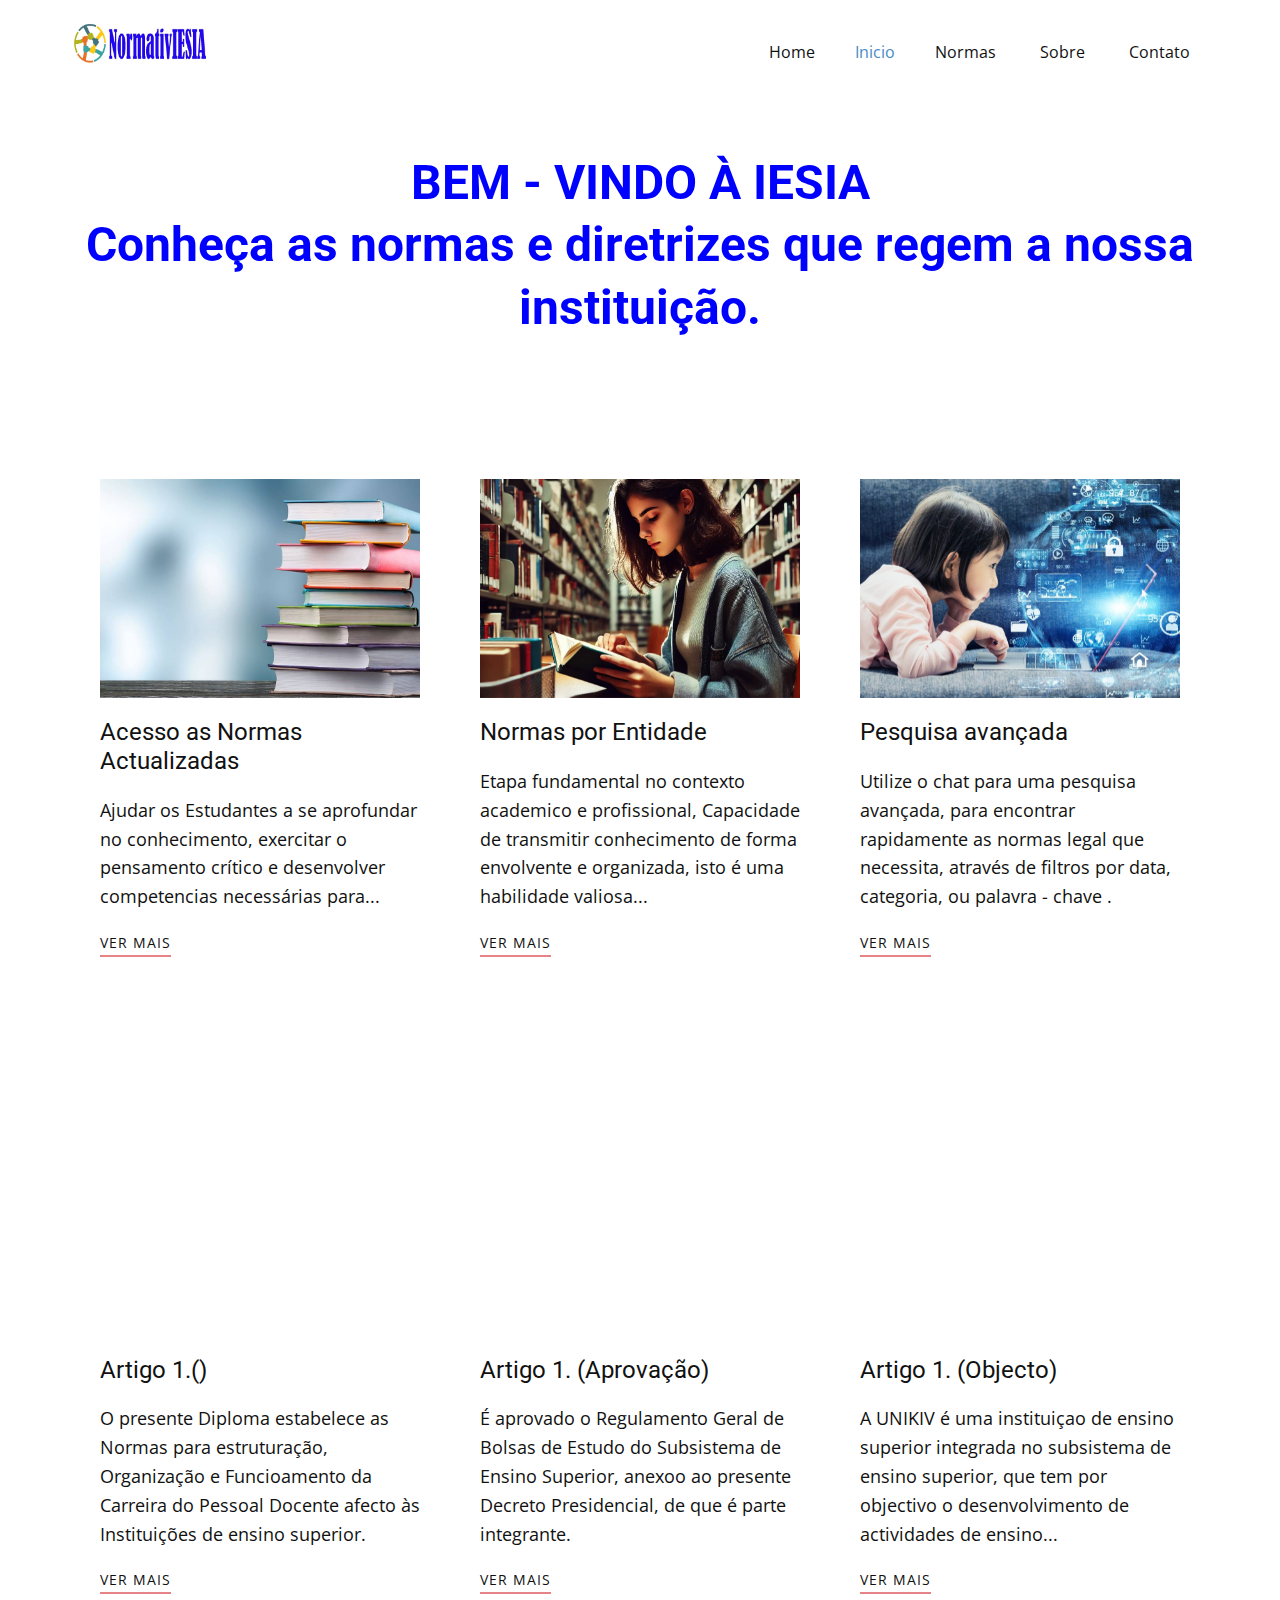
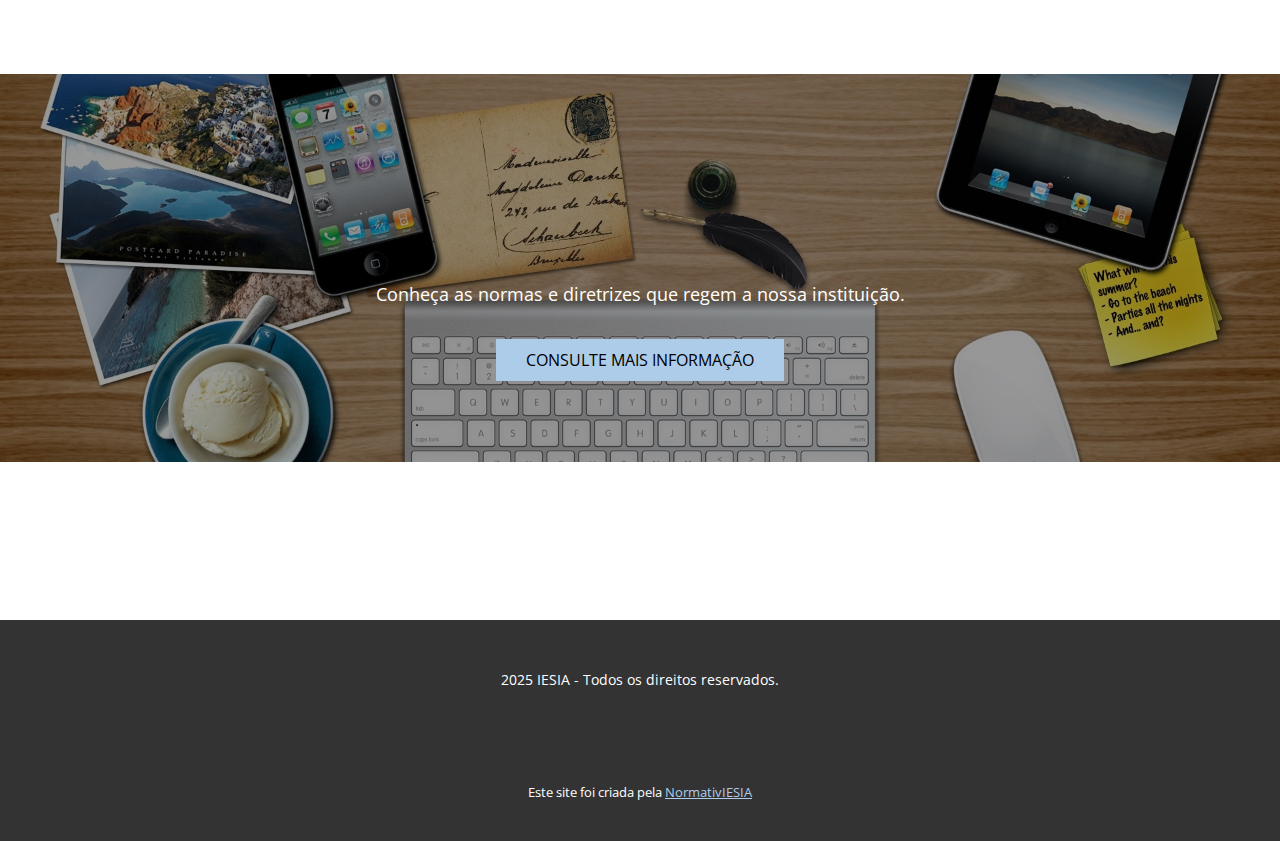
<file: Inicio.html>
<!DOCTYPE html>
<html style="font-size: 16px;" lang="pt"><head>
    <meta name="viewport" content="width=device-width, initial-scale=1.0">
    <meta charset="utf-8">
    <meta name="keywords" content="Quando absolutamente, positivamente, deve haver legibilidade em seus designs, Tente isso agora!">
    <meta name="description" content="">
    <title>Inicio</title>
    <link rel="stylesheet" href="nicepage.css" media="screen">
<link rel="stylesheet" href="Inicio.css" media="screen">
    <script class="u-script" type="text/javascript" src="jquery.js" defer=""></script>
    <script class="u-script" type="text/javascript" src="nicepage.js" defer=""></script>
    <meta name="generator" content="Nicepage 7.2.3, nicepage.com">
    <link rel="shortcut icon" href="images/jj.png" type="image/x-icon">
    
    
    
    
    
    <link id="u-theme-google-font" rel="stylesheet" href="https://fonts.googleapis.com/css?family=Roboto:100,100i,300,300i,400,400i,500,500i,700,700i,900,900i|Open+Sans:300,300i,400,400i,500,500i,600,600i,700,700i,800,800i">
    <script type="application/ld+json">{
		"@context": "http://schema.org",
		"@type": "Organization",
		"name": "",
		"logo": "images/default-logo.png"
}</script>
    <meta name="theme-color" content="#478ac9">
    <meta property="og:title" content="Inicio">
    <meta property="og:type" content="website">
  <meta data-intl-tel-input-cdn-path="intlTelInput/"></head>
  <body data-path-to-root="./" data-include-products="false" class="u-body u-xl-mode" data-lang="pt"><header class="u-clearfix u-header u-header" id="sec-dafd"><div class="u-clearfix u-sheet u-valign-middle u-sheet-1">
        <a href="#" class="u-image u-logo u-image-1">
          <img src="images/default-logo.jpg" class="u-logo-image u-logo-image-1">
        </a>
        <nav class="u-menu u-menu-one-level u-offcanvas u-menu-1">
          <div class="menu-collapse" style="font-size: 1rem; letter-spacing: 0px;">
            <a class="u-button-style u-custom-left-right-menu-spacing u-custom-padding-bottom u-custom-top-bottom-menu-spacing u-hamburger-link u-nav-link u-text-active-palette-1-base u-text-hover-palette-2-base" href="#">
              <svg class="u-svg-link" viewBox="0 0 24 24"><use xlink:href="#menu-hamburger"></use></svg>
              <svg class="u-svg-content" version="1.1" id="menu-hamburger" viewBox="0 0 16 16" x="0px" y="0px" xmlns:xlink="http://www.w3.org/1999/xlink" xmlns="http://www.w3.org/2000/svg"><g><rect y="1" width="16" height="2"></rect><rect y="7" width="16" height="2"></rect><rect y="13" width="16" height="2"></rect>
</g></svg>
            </a>
          </div>
          <div class="u-nav-container">
            <ul class="u-nav u-unstyled u-nav-1"><li class="u-nav-item"><a class="u-button-style u-nav-link u-text-active-palette-1-base u-text-hover-palette-2-base" href="index.html" style="padding: 10px 20px;">Home</a>
</li><li class="u-nav-item"><a class="u-button-style u-nav-link u-text-active-palette-1-base u-text-hover-palette-2-base" href="Inicio.html" style="padding: 10px 20px;">Inicio</a>
</li><li class="u-nav-item"><a class="u-button-style u-nav-link u-text-active-palette-1-base u-text-hover-palette-2-base" href="Normas.html" style="padding: 10px 20px;">Normas</a>
</li>
<li class="u-nav-item"><a class="u-button-style u-nav-link u-text-active-palette-1-base u-text-hover-palette-2-base" href="Sobre.html" style="padding: 10px 20px;">Sobre</a>
</li>
<li class="u-nav-item"><a class="u-button-style u-nav-link u-text-active-palette-1-base u-text-hover-palette-2-base" href="Contato.html" style="padding: 10px 20px;">Contato</a>
</li>
</ul>
          </div>
          <div class="u-nav-container-collapse">
            <div class="u-black u-container-style u-inner-container-layout u-opacity u-opacity-95 u-sidenav">
              <div class="u-inner-container-layout u-sidenav-overflow">
                <div class="u-menu-close"></div>
                <ul class="u-align-center u-nav u-popupmenu-items u-unstyled u-nav-2">
<li class="u-nav-item"><a class="u-button-style u-nav-link" href="index.html">Home</a>
</li><li class="u-nav-item"><a class="u-button-style u-nav-link" href="Inicio.html">Inicio</a>
</li><li class="u-nav-item"><a class="u-button-style u-nav-link" href="Normas.html">Normas</a>
</li>
<li class="u-nav-item">
  <a class="u-button-style u-nav-link" href="Sobre.html">Sobre</a>
</li>
<li class="u-nav-item"><a class="u-button-style u-nav-link" href="Contato.html">Contato</a>
</li>
</ul>
              </div>
            </div>
            <div class="u-black u-menu-overlay u-opacity u-opacity-70"></div>
          </div>
        </nav>
      </div></header>
    <section class="u-align-center u-clearfix u-container-align-center u-section-1" id="sec-d5cb">
      <div class="u-clearfix u-sheet u-valign-middle u-sheet-1">
        <h2 class="infinite u-align-center u-text u-text-default u-text-1" data-animation-name="customAnimationIn" data-animation-duration="2000" data-animation-delay="0" data-animation-out="0">BEM - VINDO À IESIA <br> Conheça as normas e diretrizes que regem a nossa instituição.</h2>
      </div>
    </section>
    <section class="u-clearfix u-container-align-center u-section-2" id="sec-202b">
      <div class="u-clearfix u-sheet u-valign-middle u-sheet-1">
        <div class="u-expanded-width u-list u-list-1">
          <div class="u-repeater u-repeater-1">
            <div class="u-container-align-left u-container-style u-list-item u-repeater-item">
              <div class="u-container-layout u-similar-container u-valign-top u-container-layout-1">
                <img alt="" class="u-expanded-width u-image u-image-default u-image-1" data-image-width="2000" data-image-height="1333" src="images/hh.jpeg" data-animation-name="customAnimationIn" data-animation-duration="1000" data-animation-delay="0">
                <h4 class="u-align-left u-text u-text-default u-text-1">Acesso as Normas Actualizadas</h4>
                <p class="u-align-left u-text u-text-2">Ajudar os Estudantes a se aprofundar no conhecimento, exercitar o pensamento crítico e desenvolver  competencias necessárias para...</p>
                <a href="" class="u-active-none u-align-left u-border-2 u-border-hover-palette-2-base u-border-no-left u-border-no-right u-border-no-top u-border-palette-2-light-1 u-btn u-button-style u-hover-none u-none u-text-body-color u-btn-1">Ver Mais</a>
              </div>
            </div>
            <div class="u-container-align-left u-container-style u-list-item u-repeater-item">
              <div class="u-container-layout u-similar-container u-valign-top u-container-layout-2">
                <img alt="" class="u-expanded-width u-image u-image-default u-image-2" data-image-width="2000" data-image-height="1333" src="images/jj.webp" data-animation-name="customAnimationIn" data-animation-duration="1000" data-animation-delay="0">
                <h4 class="u-align-left u-text u-text-default u-text-3">Normas por Entidade</h4>
                <p class="u-align-left u-text u-text-4">Etapa fundamental no contexto academico e profissional, Capacidade de transmitir conhecimento de forma envolvente e organizada, isto é uma habilidade valiosa...</p>
                <a href="" class="u-active-none u-align-left u-border-2 u-border-hover-palette-2-base u-border-no-left u-border-no-right u-border-no-top u-border-palette-2-light-1 u-btn u-button-style u-hover-none u-none u-text-body-color u-btn-2">Ver Mais</a>
              </div>
            </div>
            <div class="u-container-align-left u-container-style u-list-item u-repeater-item">
              <div class="u-container-layout u-similar-container u-valign-top u-container-layout-3">
                <img alt="" class="u-expanded-width u-image u-image-default u-image-3" data-image-width="2000" data-image-height="1333" src="images/como.jpeg" data-animation-name="customAnimationIn" data-animation-duration="1000" data-animation-delay="0">
                <h4 class="u-align-left u-text u-text-default u-text-5">Pesquisa avançada</h4>
                <p class="u-align-left u-text u-text-6">Utilize o chat para uma pesquisa avançada, para encontrar rapidamente  as normas legal que necessita, através de filtros por data, categoria, ou palavra - chave .</p>
                <a href="" class="u-active-none u-align-left u-border-2 u-border-hover-palette-2-base u-border-no-left u-border-no-right u-border-no-top u-border-palette-2-light-1 u-btn u-button-style u-hover-none u-none u-text-body-color u-btn-3">Ver Mais</a>
              </div>
            </div>
          </div>
        </div>
      </div>
    </section>
    <section class="u-clearfix u-container-align-center u-section-3" id="sec-ad71">
      <div class="u-clearfix u-sheet u-valign-middle u-sheet-1">
        <div class="u-expanded-width u-list u-list-1">
          <div class="u-repeater u-repeater-1">
            <div class="u-container-align-left u-container-style u-list-item u-repeater-item">
              <div class="u-container-layout u-similar-container u-valign-top u-container-layout-1">
                <img alt="" class="u-expanded-width u-image u-image-default u-image-1" data-image-width="2000" data-image-height="1333" src="images/11.jpg" data-animation-name="customAnimationIn" data-animation-duration="1000" data-animation-delay="0">
                <h4 class="u-align-left u-text u-text-default u-text-1">Artigo 1.()</h4>
                <p class="u-align-left u-text u-text-2">O presente Diploma estabelece as Normas para estruturação, Organização e Funcioamento da Carreira do Pessoal Docente afecto às Instituições de ensino superior.</p>
                <a href="" class="u-active-none u-align-left u-border-2 u-border-hover-palette-2-base u-border-no-left u-border-no-right u-border-no-top u-border-palette-2-light-1 u-btn u-button-style u-hover-none u-none u-text-body-color u-btn-1">Ver Mais</a>
              </div>
            </div>
            <div class="u-container-align-left u-container-style u-list-item u-repeater-item">
              <div class="u-container-layout u-similar-container u-valign-top u-container-layout-2">
                <img alt="" class="u-expanded-width u-image u-image-default u-image-2" data-image-width="2000" data-image-height="1333" src="images/carteria.jpg" data-animation-name="customAnimationIn" data-animation-duration="1000" data-animation-delay="0">
                <h4 class="u-align-left u-text u-text-default u-text-3">Artigo 1. (Aprovação)</h4>
                <p class="u-align-left u-text u-text-4">É aprovado o Regulamento Geral de Bolsas de Estudo do Subsistema de Ensino Superior, anexoo ao presente Decreto Presidencial, de que é parte integrante.</p>
                <a href="" class="u-active-none u-align-left u-border-2 u-border-hover-palette-2-base u-border-no-left u-border-no-right u-border-no-top u-border-palette-2-light-1 u-btn u-button-style u-hover-none u-none u-text-body-color u-btn-2">Ver Mais</a>
              </div>
            </div>
            <div class="u-container-align-left u-container-style u-list-item u-repeater-item">
              <div class="u-container-layout u-similar-container u-valign-top u-container-layout-3">
                <img alt="" class="u-expanded-width u-image u-image-default u-image-3" data-image-width="2000" data-image-height="1333" src="images/BCI-e-Universidade-Kimpa-Vita.jpg" data-animation-name="customAnimationIn" data-animation-duration="1000" data-animation-delay="0">
                <h4 class="u-align-left u-text u-text-default u-text-5">Artigo 1. (Objecto)</h4>
                <p class="u-align-left u-text u-text-6">A UNIKIV é uma instituiçao de ensino superior integrada no subsistema de ensino superior, que tem por objectivo o desenvolvimento de  actividades de ensino...</p>
                <a href="" class="u-active-none u-align-left u-border-2 u-border-hover-palette-2-base u-border-no-left u-border-no-right u-border-no-top u-border-palette-2-light-1 u-btn u-button-style u-hover-none u-none u-text-body-color u-btn-3">Ver Mais</a>
              </div>
            </div>
          </div>
        </div>
      </div>
    </section>
    <section class="u-align-center u-clearfix u-container-align-center u-image u-shading u-section-4" src="" data-image-width="400" data-image-height="265" id="sec-a77a">
      <div class="u-align-center u-clearfix u-sheet u-valign-middle u-sheet-1">
        <h2 class="infinite u-text u-text-default u-text-1" data-animation-name="customAnimationIn" data-animation-duration="4000" data-animation-delay="0" data-animation-out="0">Converse com nosso chat para mais informações esclarecida!</h2>
        <p class="u-text u-text-2">Conheça as normas e diretrizes que regem a nossa instituição.</p>
        <a href="#" class="u-btn u-button-style u-btn-1">consulte Mais informação</a>
      </div>
    </section>

    <iframe aria-hidden="true" tabindex="-1" title="Botpress" frameborder="0" name="fab" class="bpFab"></iframe>
      
    
   
    <script src="https://cdn.botpress.cloud/webchat/v2.2/inject.js"></script>
    <script src="https://files.bpcontent.cloud/2025/01/12/10/20250112104358-FR2LCPKE.js"></script>
    
        

    <footer class="u-align-center u-clearfix u-container-align-center u-footer u-grey-80 u-footer" id="sec-566d"><div class="u-clearfix u-sheet u-sheet-1">
        <p class="u-small-text u-text u-text-variant u-text-1">2025 IESIA - Todos os direitos reservados.</p>
      </div></footer>
    <section class="u-backlink u-clearfix u-grey-80">
      <p class="u-text">
        <span>Este site foi criada pela </span>
        <a class="u-link" href="https://nic.com/" target="_blank" rel="nofollow">
          <span>NormativIESIA</span>
        </a>
      </p>
    </section>
  
</body></html>
</file>
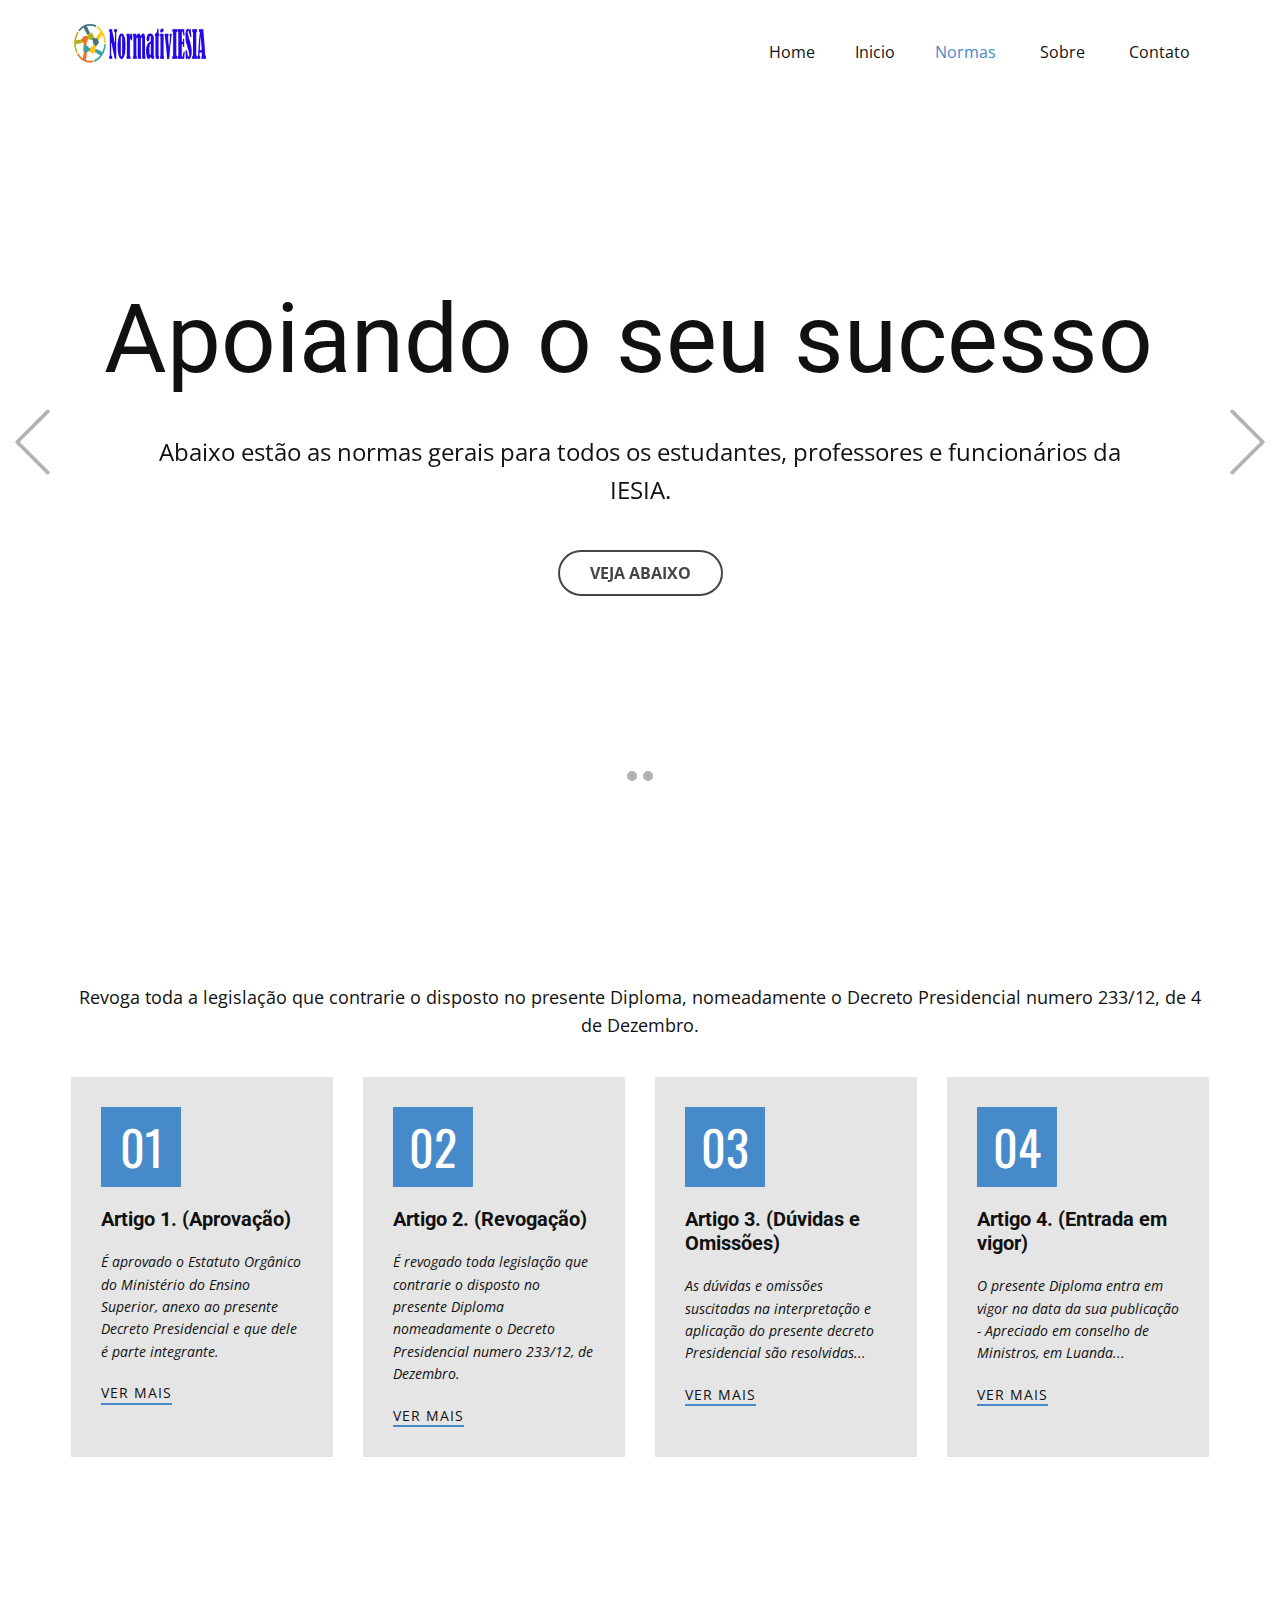
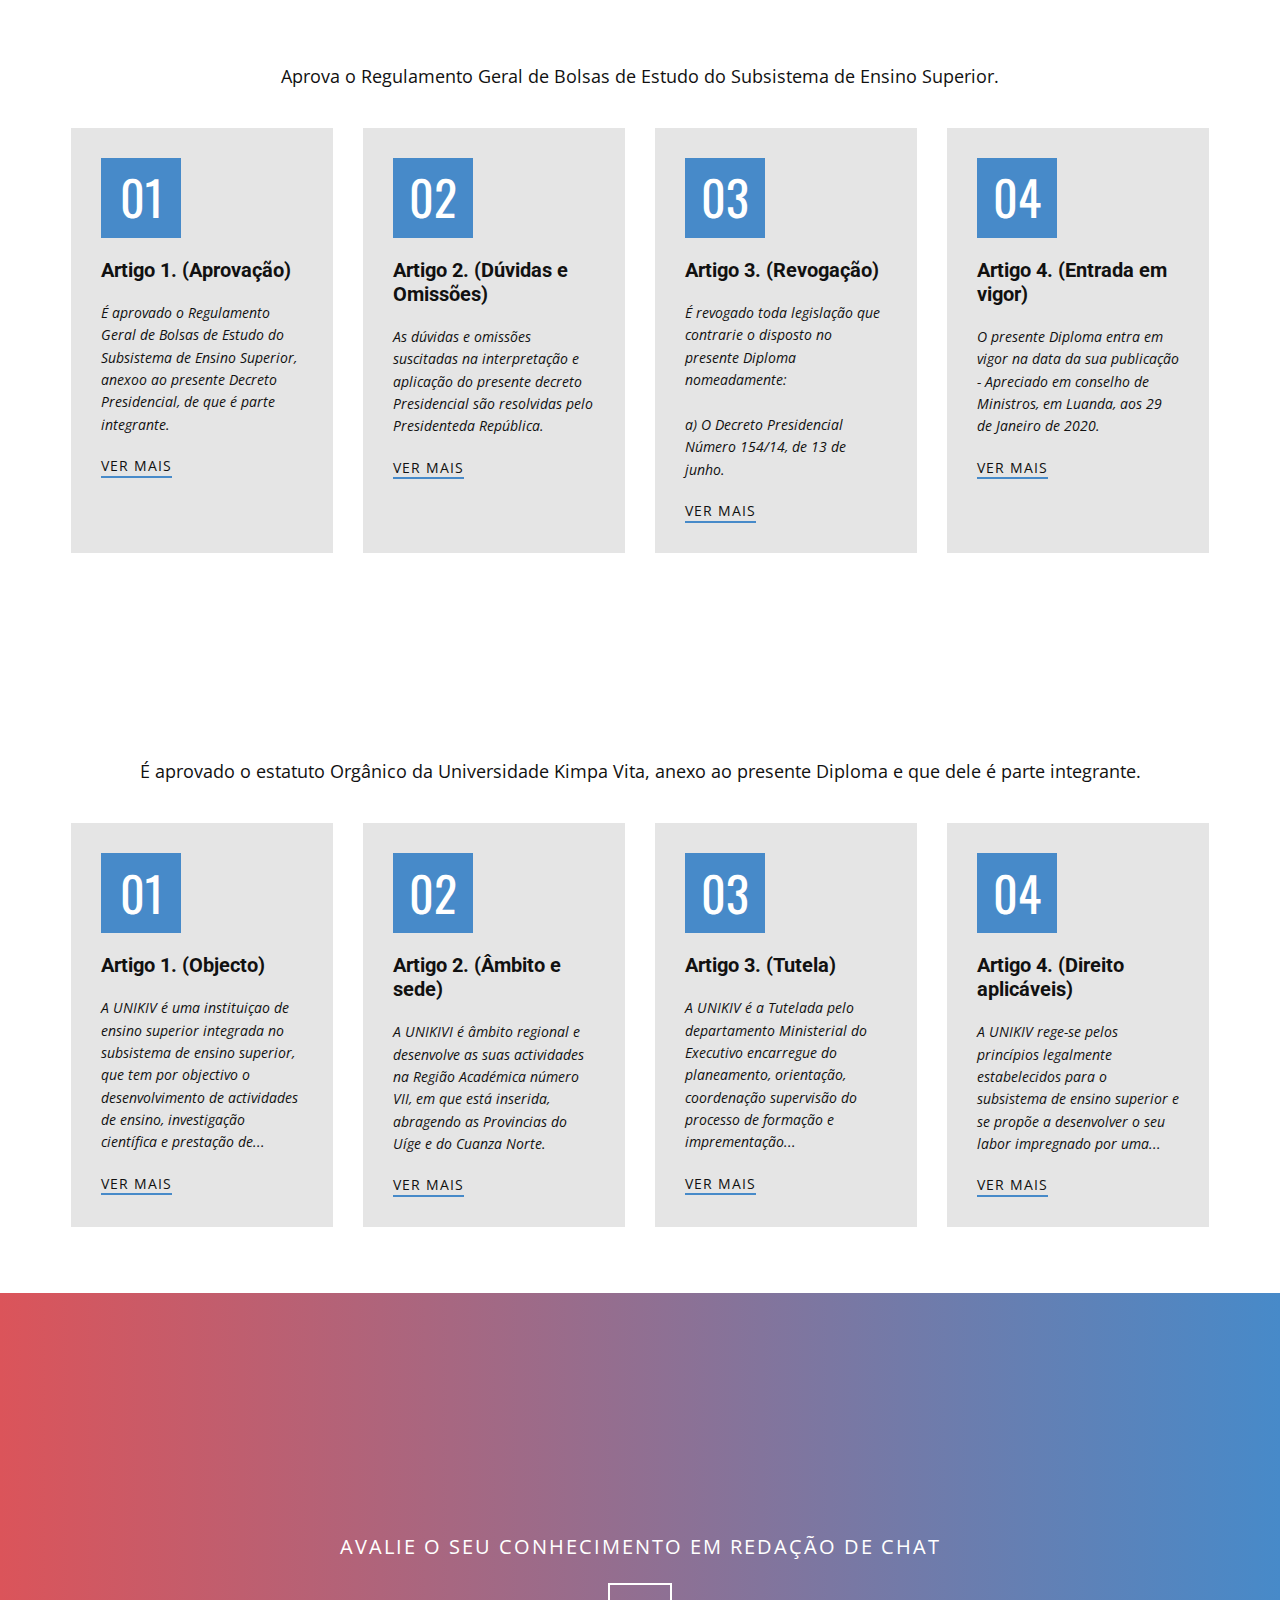
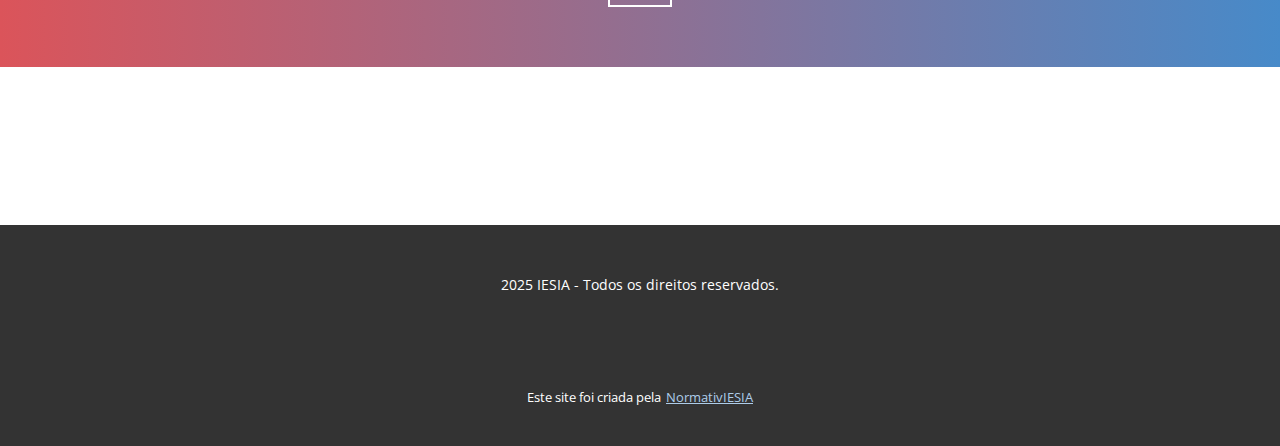
<file: Normas.html>
<!DOCTYPE html>
<html style="font-size: 16px;" lang="pt"><head>
    <meta name="viewport" content="width=device-width, initial-scale=1.0">
    <meta charset="utf-8">
    <meta name="keywords" content="Supporting Your Success, Supporting Your Success, Sample Headline, 01, 02, 03, 04, Sample Headline, 01, 02, 03, 04, Sample Headline, 01, 02, 03, 04, ADQUIRA NOSSA NOVA COLEÇÃO DE OUTONO">
    <meta name="description" content="">
    <title>Normas</title>
    <link rel="stylesheet" href="nicepage.css" media="screen">
<link rel="stylesheet" href="Normas.css" media="screen">
    <script class="u-script" type="text/javascript" src="jquery.js" defer=""></script>
    <script class="u-script" type="text/javascript" src="nicepage.js" defer=""></script>
    <meta name="generator" content="Nicepage 7.2.3, nicepage.com">
    <link rel="shortcut icon" href="images/jj.png" type="image/x-icon">
    
    
    
    
    
    
    <link id="u-theme-google-font" rel="stylesheet" href="https://fonts.googleapis.com/css?family=Roboto:100,100i,300,300i,400,400i,500,500i,700,700i,900,900i|Open+Sans:300,300i,400,400i,500,500i,600,600i,700,700i,800,800i">
    <link id="u-page-google-font" rel="stylesheet" href="https://fonts.googleapis.com/css?family=Oswald:200,300,400,500,600,700">
    <script type="application/ld+json">{
		"@context": "http://schema.org",
		"@type": "Organization",
		"name": "",
		"logo": "images/default-logo.png"
}</script>
    <meta name="theme-color" content="#478ac9">
    <meta property="og:title" content="Normas">
    <meta property="og:type" content="website">
  <meta data-intl-tel-input-cdn-path="intlTelInput/"></head>
  <body data-path-to-root="./" data-include-products="false" class="u-body u-xl-mode" data-lang="pt"><header class="u-clearfix u-header u-header" id="sec-dafd"><div class="u-clearfix u-sheet u-valign-middle u-sheet-1">
        <a href="#" class="u-image u-logo u-image-1">
          <img src="images/default-logo.jpg" class="u-logo-image u-logo-image-1">
        </a>
        <nav class="u-menu u-menu-one-level u-offcanvas u-menu-1">
          <div class="menu-collapse" style="font-size: 1rem; letter-spacing: 0px;">
            <a class="u-button-style u-custom-left-right-menu-spacing u-custom-padding-bottom u-custom-top-bottom-menu-spacing u-hamburger-link u-nav-link u-text-active-palette-1-base u-text-hover-palette-2-base" href="#">
              <svg class="u-svg-link" viewBox="0 0 24 24"><use xlink:href="#menu-hamburger"></use></svg>
              <svg class="u-svg-content" version="1.1" id="menu-hamburger" viewBox="0 0 16 16" x="0px" y="0px" xmlns:xlink="http://www.w3.org/1999/xlink" xmlns="http://www.w3.org/2000/svg"><g><rect y="1" width="16" height="2"></rect><rect y="7" width="16" height="2"></rect><rect y="13" width="16" height="2"></rect>
</g></svg>
            </a>
          </div>
          <div class="u-nav-container">
            <ul class="u-nav u-unstyled u-nav-1"><li class="u-nav-item"><a class="u-button-style u-nav-link u-text-active-palette-1-base u-text-hover-palette-2-base" href="index.html" style="padding: 10px 20px;">Home</a>
            </li><li class="u-nav-item"><a class="u-button-style u-nav-link u-text-active-palette-1-base u-text-hover-palette-2-base" href="Inicio.html" style="padding: 10px 20px;">Inicio</a>
            </li><li class="u-nav-item"><a class="u-button-style u-nav-link u-text-active-palette-1-base u-text-hover-palette-2-base" href="Normas.html" style="padding: 10px 20px;">Normas</a>
            </li>
            <li class="u-nav-item"><a class="u-button-style u-nav-link u-text-active-palette-1-base u-text-hover-palette-2-base" href="Sobre.html" style="padding: 10px 20px;">Sobre</a>
            </li>
            <li class="u-nav-item"><a class="u-button-style u-nav-link u-text-active-palette-1-base u-text-hover-palette-2-base" href="Contato.html" style="padding: 10px 20px;">Contato</a>
            </li>
            </ul>
          </div>
          <div class="u-nav-container-collapse">
            <div class="u-black u-container-style u-inner-container-layout u-opacity u-opacity-95 u-sidenav">
              <div class="u-inner-container-layout u-sidenav-overflow">
                <div class="u-menu-close"></div>
                <ul class="u-align-center u-nav u-popupmenu-items u-unstyled u-nav-2"><li class="u-nav-item"><a class="u-button-style u-nav-link" href="index.html">Home</a>
                </li><li class="u-nav-item"><a class="u-button-style u-nav-link" href="Inicio.html">Inicio</a>
                </li><li class="u-nav-item"><a class="u-button-style u-nav-link" href="Normas.html">Normas</a>
                </li>
                <li class="u-nav-item"><a class="u-button-style u-nav-link" href="Sobre.html">Sobre</a>
                </li>
                <li class="u-nav-item"><a class="u-button-style u-nav-link" href="Contato.html">Contato</a>
                </li>
                </ul>
              </div>
            </div>
            <div class="u-black u-menu-overlay u-opacity u-opacity-70"></div>
          </div>
        </nav>
      </div></header>
    <section class="u-carousel u-slide u-block-8b34-1" id="carousel_9255" data-interval="5000" data-u-ride="carousel">
      <ol class="u-absolute-hcenter u-carousel-indicators u-block-8b34-2">
        <li data-u-target="#carousel_9255" class="u-active u-grey-30 u-shape-circle" style="width: 10px; height: 10px;" data-u-slide-to="0"></li>
        <li data-u-target="#carousel_9255" class="u-grey-30 u-shape-circle" style="width: 10px; height: 10px;" data-u-slide-to="1"></li>
      </ol>
      <div class="u-carousel-inner" role="listbox">
        <div class="u-active u-align-center u-carousel-item u-clearfix u-container-align-center u-section-1-1">
          <div class="u-clearfix u-sheet u-valign-middle u-sheet-1">
            <h1 class="u-align-center u-text u-text-default u-title u-text-1">Apoiando o seu sucesso</h1>
            <p class="u-align-center u-large-text u-text u-text-variant u-text-2">Abaixo estão as normas gerais para todos os estudantes, professores e funcionários da IESIA.</p>
            <a href="" class="u-active-black u-align-center u-border-2 u-border-active-black u-border-grey-dark-1 u-border-hover-black u-btn u-btn-round u-button-style u-hover-black u-none u-radius-50 u-btn-1">Veja abaixo</a>
          </div>
        </div>
        <div class="u-align-center u-carousel-item u-clearfix u-container-align-center u-section-1-2">
          <div class="u-clearfix u-sheet u-valign-middle u-sheet-1">
            <h1 class="u-align-center u-text u-text-default u-title u-text-1">Apoiando o seu sucesso</h1>
            <p class="u-align-center u-large-text u-text u-text-variant u-text-2">Abaixo estão as normas gerais para todos os estudantes, professores e funcionários da IESIA.</p>
            <a href="" class="u-active-black u-align-center u-border-2 u-border-active-black u-border-grey-dark-1 u-border-hover-black u-btn u-btn-round u-button-style u-hover-black u-none u-radius-50 u-btn-1">Veja abaixo</a>
          </div>
        </div>
      </div>
      <a class="u-absolute-vcenter u-carousel-control u-carousel-control-prev u-text-grey-30 u-block-8b34-3" href="#carousel_9255" role="button" data-u-slide="prev">
        <span aria-hidden="true">
          <svg class="u-svg-link" viewBox="0 0 477.175 477.175"><path d="M145.188,238.575l215.5-215.5c5.3-5.3,5.3-13.8,0-19.1s-13.8-5.3-19.1,0l-225.1,225.1c-5.3,5.3-5.3,13.8,0,19.1l225.1,225
                    c2.6,2.6,6.1,4,9.5,4s6.9-1.3,9.5-4c5.3-5.3,5.3-13.8,0-19.1L145.188,238.575z"></path></svg>
        </span>
        <span class="sr-only">Previous</span>
      </a>
      <a class="u-absolute-vcenter u-carousel-control u-carousel-control-next u-text-grey-30 u-block-8b34-4" href="#carousel_9255" role="button" data-u-slide="next">
        <span aria-hidden="true">
          <svg class="u-svg-link" viewBox="0 0 477.175 477.175"><path d="M360.731,229.075l-225.1-225.1c-5.3-5.3-13.8-5.3-19.1,0s-5.3,13.8,0,19.1l215.5,215.5l-215.5,215.5
                    c-5.3,5.3-5.3,13.8,0,19.1c2.6,2.6,6.1,4,9.5,4c3.4,0,6.9-1.3,9.5-4l225.1-225.1C365.931,242.875,365.931,234.275,360.731,229.075z"></path></svg>
        </span>
        <span class="sr-only">Próximo</span>
      </a>
    </section>
    <section class="u-align-center u-clearfix u-container-align-center u-section-2" id="sec-67ff">
      <div class="u-clearfix u-sheet u-valign-middle u-sheet-1">
        <h2 class="u-align-center u-text u-text-default u-text-1" data-animation-name="customAnimationIn" data-animation-duration="1000" data-animation-delay="0" data-animation-out="0">Aprova o Estatuto Orgânico do Ministério do Ensino Superior</h2>
        <p class="u-align-center u-text u-text-default u-text-2">Revoga toda a legislação que contrarie o disposto no presente Diploma, nomeadamente o Decreto Presidencial numero 233/12, de 4 de Dezembro.</p>
        <div class="u-expanded-width-md u-expanded-width-sm u-expanded-width-xs u-list u-list-1">
          <div class="u-repeater u-repeater-1">
            <div class="u-align-left u-container-align-left u-container-style u-grey-10 u-list-item u-repeater-item u-list-item-1">
              <div class="u-container-layout u-similar-container u-valign-top u-container-layout-1">
                <div class="u-align-center u-border-2 u-border-palette-1-base u-border-radius-50 u-container-align-center u-container-style u-group u-palette-1-base u-shape-round u-group-1">
                  <div class="u-container-layout u-valign-middle u-container-layout-2">
                    <h2 class="u-align-center u-custom-font u-font-oswald u-text u-text-3">01</h2>
                  </div>
                </div>
                <h5 class="u-align-left u-text u-text-4">Artigo 1. (Aprovação)</h5>
                <p class="u-align-left u-text u-text-default u-text-5">É aprovado o Estatuto Orgânico do Ministério do Ensino Superior, anexo ao presente Decreto Presidencial e que dele é parte integrante.</p>
                <a href="" class="u-active-none u-align-left u-border-2 u-border-palette-1-base u-btn u-btn-rectangle u-button-style u-hover-none u-none u-text-body-color u-btn-1">Ver Mais</a>
              </div>
            </div>
            <div class="u-align-left u-container-align-left u-container-style u-grey-10 u-list-item u-repeater-item u-list-item-2">
              <div class="u-container-layout u-similar-container u-valign-top u-container-layout-3">
                <div class="u-align-center u-border-2 u-border-palette-1-base u-border-radius-50 u-container-align-center u-container-style u-group u-palette-1-base u-shape-round u-group-2">
                  <div class="u-container-layout u-valign-middle u-container-layout-4">
                    <h2 class="u-align-center u-custom-font u-font-oswald u-text u-text-default u-text-6">02</h2>
                  </div>
                </div>
                <h5 class="u-align-left u-text u-text-7">Artigo 2. (Revogação)</h5>
                <p class="u-align-left u-text u-text-default u-text-8">É revogado toda legislação que contrarie o disposto no presente Diploma nomeadamente o Decreto Presidencial numero 233/12, de Dezembro.</p>
                <a href="" class="u-active-none u-align-left u-border-2 u-border-palette-1-base u-btn u-btn-rectangle u-button-style u-hover-none u-none u-text-body-color u-btn-2">Ver Mais</a>
              </div>
            </div>
            <div class="u-align-left u-container-align-left u-container-style u-grey-10 u-list-item u-repeater-item u-list-item-3">
              <div class="u-container-layout u-similar-container u-valign-top u-container-layout-5">
                <div class="u-align-center u-border-2 u-border-palette-1-base u-border-radius-50 u-container-align-center u-container-style u-group u-palette-1-base u-shape-round u-group-3">
                  <div class="u-container-layout u-valign-middle u-container-layout-6">
                    <h2 class="u-align-center u-custom-font u-font-oswald u-text u-text-default u-text-9">03</h2>
                  </div>
                </div>
                <h5 class="u-align-left u-text u-text-10">Artigo 3. (Dúvidas e Omissões)</h5>
                <p class="u-align-left u-text u-text-default u-text-11">As dúvidas e omissões suscitadas na interpretação e aplicação do presente decreto Presidencial são resolvidas...</p>
                <a href="" class="u-active-none u-align-left u-border-2 u-border-palette-1-base u-btn u-btn-rectangle u-button-style u-hover-none u-none u-text-body-color u-btn-3">Ver Mais</a>
              </div>
            </div>
            <div class="u-align-left u-container-align-left u-container-style u-grey-10 u-list-item u-repeater-item u-list-item-4">
              <div class="u-container-layout u-similar-container u-valign-top u-container-layout-7">
                <div class="u-align-center u-border-2 u-border-palette-1-base u-border-radius-50 u-container-align-center u-container-style u-group u-palette-1-base u-shape-round u-group-4">
                  <div class="u-container-layout u-valign-middle u-container-layout-8">
                    <h2 class="u-align-center u-custom-font u-font-oswald u-text u-text-default u-text-12">04</h2>
                  </div>
                </div>
                <h5 class="u-align-left u-text u-text-13">Artigo 4. (Entrada em vigor)</h5>
                <p class="u-align-left u-text u-text-default u-text-14">O presente Diploma entra em vigor na data da sua publicação - Apreciado em conselho de Ministros, em Luanda...</p>
                <a href="" class="u-active-none u-align-left u-border-2 u-border-palette-1-base u-btn u-btn-rectangle u-button-style u-hover-none u-none u-text-body-color u-btn-4">Ver Mais</a>
              </div>
            </div>
          </div>
        </div>
      </div>
    </section>
    <section class="u-align-center u-clearfix u-container-align-center u-section-3" id="carousel_5024">
      <div class="u-clearfix u-sheet u-valign-middle u-sheet-1">
        <h2 class="u-align-center u-text u-text-default u-text-1" data-animation-name="customAnimationIn" data-animation-duration="1000" data-animation-delay="0" data-animation-out="0">Regulamento Geral de Bolsas de Estudos</h2>
        <p class="u-align-center u-text u-text-default u-text-2">Aprova o Regulamento Geral de Bolsas de Estudo do Subsistema de Ensino Superior.</p>
        <div class="u-expanded-width-md u-expanded-width-sm u-expanded-width-xs u-list u-list-1">
          <div class="u-repeater u-repeater-1">
            <div class="u-align-left u-container-align-left u-container-style u-grey-10 u-list-item u-repeater-item u-list-item-1">
              <div class="u-container-layout u-similar-container u-valign-top u-container-layout-1">
                <div class="u-align-center u-border-2 u-border-palette-1-base u-border-radius-50 u-container-align-center u-container-style u-group u-palette-1-base u-shape-round u-group-1">
                  <div class="u-container-layout u-valign-middle u-container-layout-2">
                    <h2 class="u-align-center u-custom-font u-font-oswald u-text u-text-3">01</h2>
                  </div>
                </div>
                <h5 class="u-align-left u-text u-text-4">Artigo 1. (Aprovação)</h5>
                <p class="u-align-left u-text u-text-default u-text-5">É aprovado o Regulamento Geral de Bolsas de Estudo do Subsistema de Ensino Superior, anexoo ao presente Decreto Presidencial, de que é parte integrante.</p>
                <a href="" class="u-active-none u-align-left u-border-2 u-border-palette-1-base u-btn u-btn-rectangle u-button-style u-hover-none u-none u-text-body-color u-btn-1">Ver Mais</a>
              </div>
            </div>
            <div class="u-align-left u-container-align-left u-container-style u-grey-10 u-list-item u-repeater-item u-list-item-2">
              <div class="u-container-layout u-similar-container u-valign-top u-container-layout-3">
                <div class="u-align-center u-border-2 u-border-palette-1-base u-border-radius-50 u-container-align-center u-container-style u-group u-palette-1-base u-shape-round u-group-2">
                  <div class="u-container-layout u-valign-middle u-container-layout-4">
                    <h2 class="u-align-center u-custom-font u-font-oswald u-text u-text-default u-text-6">02</h2>
                  </div>
                </div>
                <h5 class="u-align-left u-text u-text-7">Artigo 2. (Dúvidas e Omissões)</h5>
                <p class="u-align-left u-text u-text-default u-text-8">As dúvidas e omissões suscitadas na interpretação e aplicação do presente decreto Presidencial são resolvidas pelo Presidenteda República.</p>
                <a href="" class="u-active-none u-align-left u-border-2 u-border-palette-1-base u-btn u-btn-rectangle u-button-style u-hover-none u-none u-text-body-color u-btn-2">Ver Mais</a>
              </div>
            </div>
            <div class="u-align-left u-container-align-left u-container-style u-grey-10 u-list-item u-repeater-item u-list-item-3">
              <div class="u-container-layout u-similar-container u-valign-top u-container-layout-5">
                <div class="u-align-center u-border-2 u-border-palette-1-base u-border-radius-50 u-container-align-center u-container-style u-group u-palette-1-base u-shape-round u-group-3">
                  <div class="u-container-layout u-valign-middle u-container-layout-6">
                    <h2 class="u-align-center u-custom-font u-font-oswald u-text u-text-default u-text-9">03</h2>
                  </div>
                </div>
                <h5 class="u-align-left u-text u-text-10">Artigo 3. (Revogação)</h5>
                <p class="u-align-left u-text u-text-default u-text-11">É revogado toda legislação que contrarie o disposto no presente Diploma nomeadamente: 
                 <BR></BR> a) O Decreto Presidencial Número 154/14, de 13 de junho.</p>
                <a href="" class="u-active-none u-align-left u-border-2 u-border-palette-1-base u-btn u-btn-rectangle u-button-style u-hover-none u-none u-text-body-color u-btn-3">Ver Mais</a>
              </div>
            </div>
            <div class="u-align-left u-container-align-left u-container-style u-grey-10 u-list-item u-repeater-item u-list-item-4">
              <div class="u-container-layout u-similar-container u-valign-top u-container-layout-7">
                <div class="u-align-center u-border-2 u-border-palette-1-base u-border-radius-50 u-container-align-center u-container-style u-group u-palette-1-base u-shape-round u-group-4">
                  <div class="u-container-layout u-valign-middle u-container-layout-8">
                    <h2 class="u-align-center u-custom-font u-font-oswald u-text u-text-default u-text-12">04</h2>
                  </div>
                </div>
                <h5 class="u-align-left u-text u-text-13">Artigo 4. (Entrada em vigor)</h5>
                <p class="u-align-left u-text u-text-default u-text-14">O presente Diploma entra em vigor na data da sua publicação - Apreciado em conselho de Ministros, em Luanda, aos 29 de Janeiro de 2020.</p>
                <a href="" class="u-active-none u-align-left u-border-2 u-border-palette-1-base u-btn u-btn-rectangle u-button-style u-hover-none u-none u-text-body-color u-btn-4">Ver Mais</a>
              </div>
            </div>
          </div>
        </div>
      </div>
    </section>
    <section class="u-align-center u-clearfix u-container-align-center u-section-4" id="carousel_4f35">
      <div class="u-clearfix u-sheet u-valign-middle u-sheet-1">
        <h2 class="u-align-center u-text u-text-default u-text-1" data-animation-name="customAnimationIn" data-animation-duration="1000" data-animation-delay="0" data-animation-out="0">Universidade Kimpa Vita</h2>
        <p class="u-align-center u-text u-text-default u-text-2">É aprovado o estatuto Orgânico da Universidade Kimpa Vita, anexo ao presente Diploma e que dele é parte integrante.</p>
        <div class="u-expanded-width-md u-expanded-width-sm u-expanded-width-xs u-list u-list-1">
          <div class="u-repeater u-repeater-1">
            <div class="u-align-left u-container-align-left u-container-style u-grey-10 u-list-item u-repeater-item u-list-item-1">
              <div class="u-container-layout u-similar-container u-valign-top u-container-layout-1">
                <div class="u-align-center u-border-2 u-border-palette-1-base u-border-radius-50 u-container-align-center u-container-style u-group u-palette-1-base u-shape-round u-group-1">
                  <div class="u-container-layout u-valign-middle u-container-layout-2">
                    <h2 class="u-align-center u-custom-font u-font-oswald u-text u-text-3">01</h2>
                  </div>
                </div>
                <h5 class="u-align-left u-text u-text-4">Artigo 1. (Objecto)</h5>
                <p class="u-align-left u-text u-text-default u-text-5">A UNIKIV é uma instituiçao de ensino superior integrada no subsistema de ensino superior, que tem por objectivo o desenvolvimento de  actividades de ensino, investigação científica e prestação de...</p>
                <a href="" class="u-active-none u-align-left u-border-2 u-border-palette-1-base u-btn u-btn-rectangle u-button-style u-hover-none u-none u-text-body-color u-btn-1">Ver Mais</a>
              </div>
            </div>
            <div class="u-align-left u-container-align-left u-container-style u-grey-10 u-list-item u-repeater-item u-list-item-2">
              <div class="u-container-layout u-similar-container u-valign-top u-container-layout-3">
                <div class="u-align-center u-border-2 u-border-palette-1-base u-border-radius-50 u-container-align-center u-container-style u-group u-palette-1-base u-shape-round u-group-2">
                  <div class="u-container-layout u-valign-middle u-container-layout-4">
                    <h2 class="u-align-center u-custom-font u-font-oswald u-text u-text-default u-text-6">02</h2>
                  </div>
                </div>
                <h5 class="u-align-left u-text u-text-7">Artigo 2. (Âmbito e sede)</h5>
                <p class="u-align-left u-text u-text-default u-text-8">A UNIKIVI é âmbito regional e desenvolve as suas actividades na Região Académica número VII, em que está inserida, abragendo as Provincias do Uíge e do Cuanza Norte.</p>
                <a href="" class="u-active-none u-align-left u-border-2 u-border-palette-1-base u-btn u-btn-rectangle u-button-style u-hover-none u-none u-text-body-color u-btn-2">Ver Mais</a>
              </div>
            </div>
            <div class="u-align-left u-container-align-left u-container-style u-grey-10 u-list-item u-repeater-item u-list-item-3">
              <div class="u-container-layout u-similar-container u-valign-top u-container-layout-5">
                <div class="u-align-center u-border-2 u-border-palette-1-base u-border-radius-50 u-container-align-center u-container-style u-group u-palette-1-base u-shape-round u-group-3">
                  <div class="u-container-layout u-valign-middle u-container-layout-6">
                    <h2 class="u-align-center u-custom-font u-font-oswald u-text u-text-default u-text-9">03</h2>
                  </div>
                </div>
                <h5 class="u-align-left u-text u-text-10">Artigo 3. (Tutela)</h5>
                <p class="u-align-left u-text u-text-default u-text-11">A UNIKIV é a Tutelada pelo departamento Ministerial do Executivo encarregue do planeamento, orientação, coordenação supervisão do processo de formação e imprementação...</p>
                <a href="" class="u-active-none u-align-left u-border-2 u-border-palette-1-base u-btn u-btn-rectangle u-button-style u-hover-none u-none u-text-body-color u-btn-3">Ver Mais</a>
              </div>
            </div>
            <div class="u-align-left u-container-align-left u-container-style u-grey-10 u-list-item u-repeater-item u-list-item-4">
              <div class="u-container-layout u-similar-container u-valign-top u-container-layout-7">
                <div class="u-align-center u-border-2 u-border-palette-1-base u-border-radius-50 u-container-align-center u-container-style u-group u-palette-1-base u-shape-round u-group-4">
                  <div class="u-container-layout u-valign-middle u-container-layout-8">
                    <h2 class="u-align-center u-custom-font u-font-oswald u-text u-text-default u-text-12">04</h2>
                  </div>
                </div>
                <h5 class="u-align-left u-text u-text-13">Artigo 4. (Direito aplicáveis)</h5>
                <p class="u-align-left u-text u-text-default u-text-14">A UNIKIV rege-se pelos princípios legalmente estabelecidos para o subsistema de ensino superior e se propõe a desenvolver o seu labor impregnado por uma...</p>
                <a href="" class="u-active-none u-align-left u-border-2 u-border-palette-1-base u-btn u-btn-rectangle u-button-style u-hover-none u-none u-text-body-color u-btn-4">Ver Mais</a>
              </div>
            </div>
          </div>
        </div>
      </div>
    </section>
    <section class="u-align-center u-clearfix u-container-align-center u-gradient u-section-5" id="sec-0be6">
      <div class="u-clearfix u-sheet u-valign-middle u-sheet-1">
        <h2 class="u-text u-text-default u-text-white u-text-1" data-animation-name="customAnimationIn" data-animation-duration="1000" data-animation-delay="0" data-animation-out="0">A IA NÃO SUBSTITUIRÁ HUMANOS - MAS HUMANOS COM IA SUBSTITUIRÃO HUMANOS SEM IA</h2>
        <p class="u-text u-text-white u-text-2">AVALIE O SEU CONHECIMENTO EM REDAÇÃO DE CHAT</p>
        <a href="#" class="u-border-2 u-border-white u-btn u-button-style u-btn-1"></a>
      </div>

    </section>
   
    <iframe aria-hidden="true" tabindex="-1" title="Botpress" frameborder="0" name="fab" class="bpFab"></iframe>
    <script src="https://cdn.botpress.cloud/webchat/v2.2/inject.js"></script>
    <script src="https://files.bpcontent.cloud/2025/01/12/10/20250112104358-FR2LCPKE.js"></script>
    
    
    
    <footer class="u-align-center u-clearfix u-container-align-center u-footer u-grey-80 u-footer" id="sec-566d"><div class="u-clearfix u-sheet u-sheet-1">
        <p class="u-small-text u-text u-text-variant u-text-1">2025 IESIA - Todos os direitos reservados.</p>
      </div></footer>
    <section class="u-backlink u-clearfix u-grey-80">
      <p class="u-text">
        <span>Este site foi criada pela</span>
        <a class="u-link" href="#" target="_blank" rel="nofollow">
          <span>NormativIESIA</span>
        </a>
      </p>
    </section>
  
</body></html>
</file>
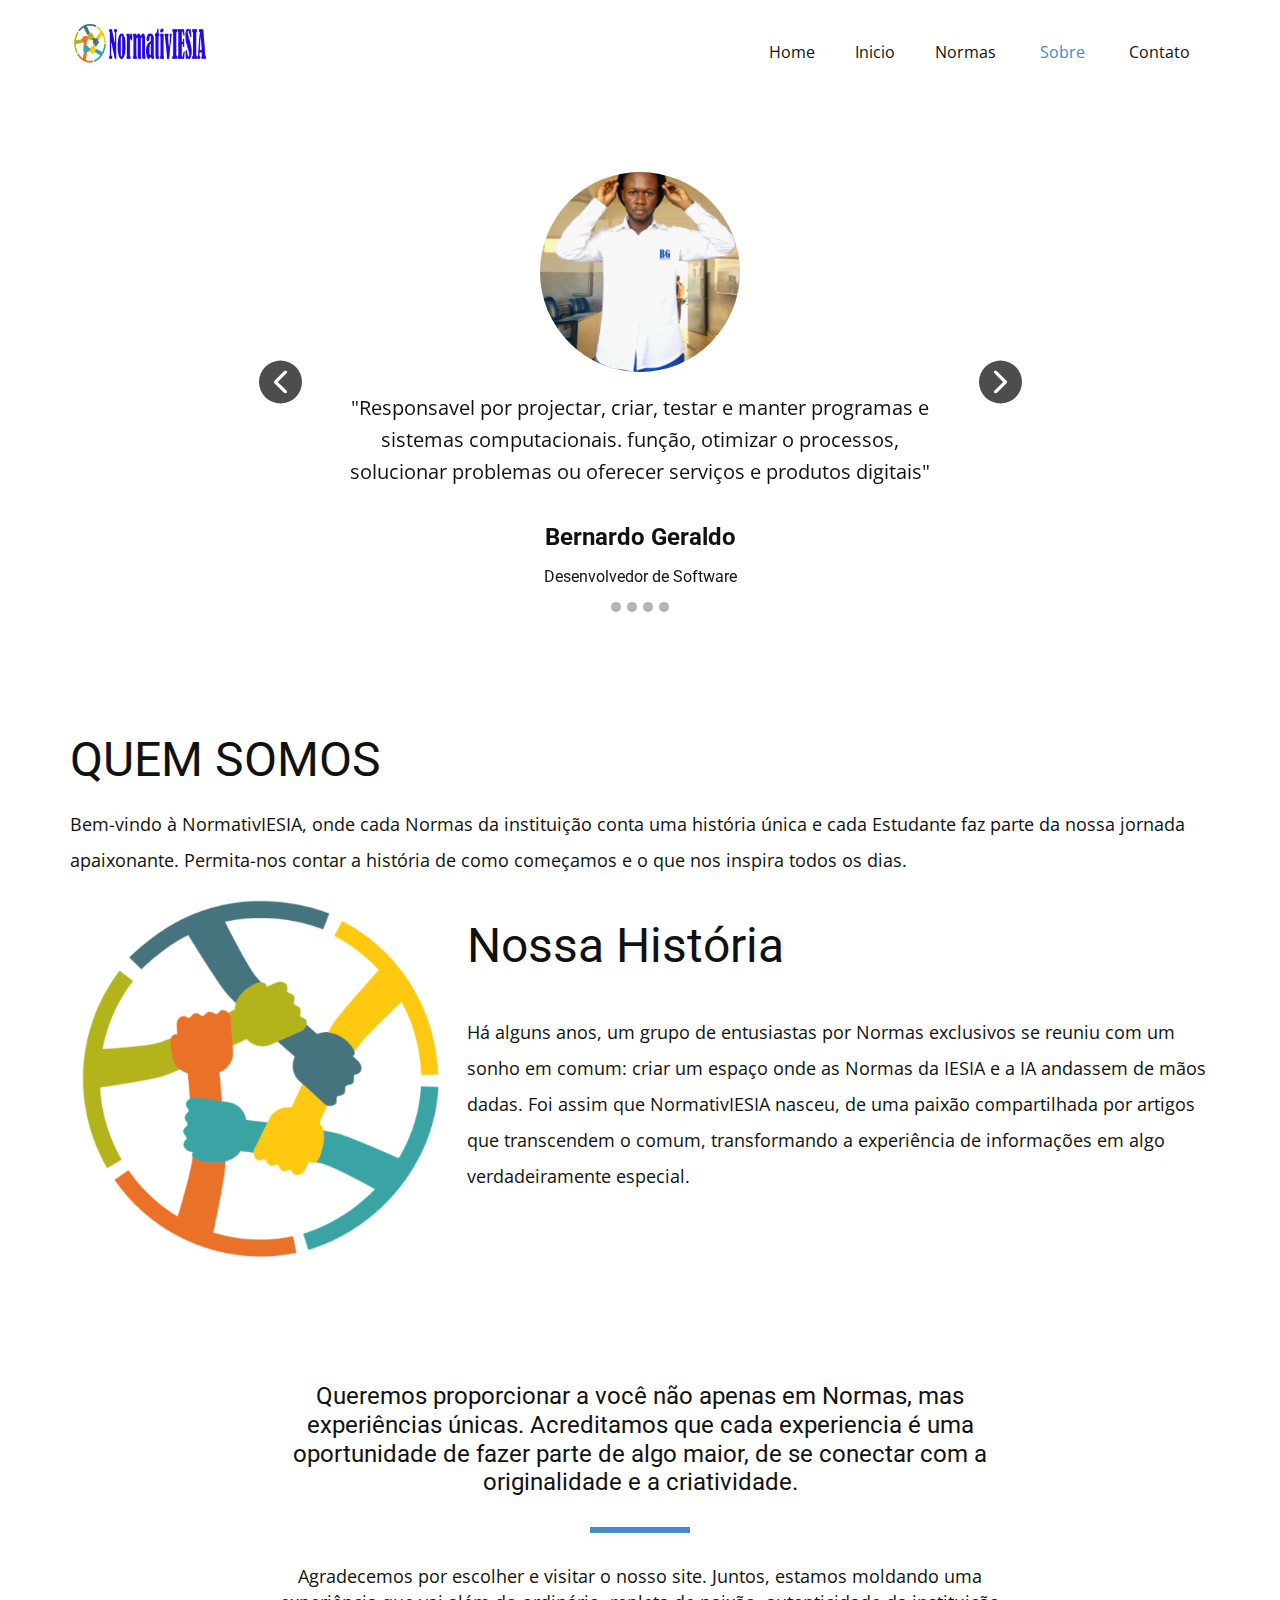
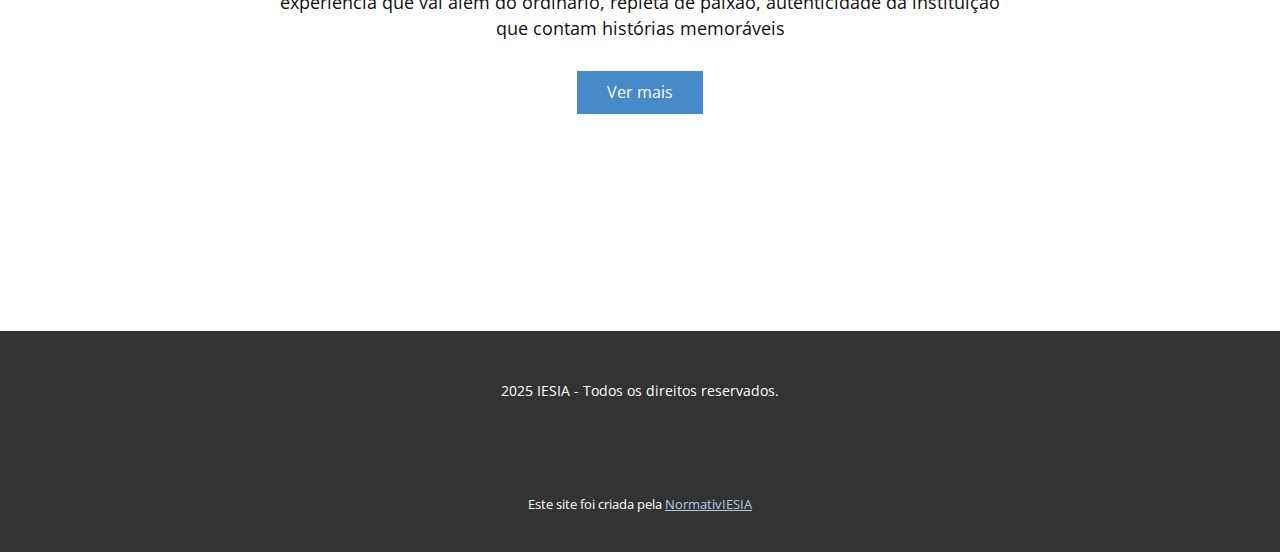
<file: Sobre.html>
<!DOCTYPE html>
<html style="font-size: 16px;" lang="pt"><head>
    <meta name="viewport" content="width=device-width, initial-scale=1.0">
    <meta charset="utf-8">
    <meta name="keywords" content="A, B">
    <meta name="description" content="">
    <title>Sobre</title>
    <link rel="stylesheet" href="nicepage.css" media="screen">
<link rel="stylesheet" href="Sobre.css" media="screen">
    <script class="u-script" type="text/javascript" src="jquery.js" defer=""></script>
    <script class="u-script" type="text/javascript" src="nicepage.js" defer=""></script>
    <meta name="generator" content="Nicepage 7.2.3, nicepage.com">
    <link rel="shortcut icon" href="images/jj.png" type="image/x-icon">
    
    
    
    
    <link id="u-theme-google-font" rel="stylesheet" href="https://fonts.googleapis.com/css?family=Roboto:100,100i,300,300i,400,400i,500,500i,700,700i,900,900i|Open+Sans:300,300i,400,400i,500,500i,600,600i,700,700i,800,800i">
    <script type="application/ld+json">{
		"@context": "http://schema.org",
		"@type": "Organization",
		"name": "",
		"logo": "images/default-logo.png"
}</script>
    <meta name="theme-color" content="#478ac9">
    <meta property="og:title" content="Sobre">
    <meta property="og:type" content="website">
  <meta data-intl-tel-input-cdn-path="intlTelInput/"></head>
  <body data-path-to-root="./" data-include-products="false" class="u-body u-xl-mode" data-lang="pt"><header class="u-clearfix u-header u-header" id="sec-dafd"><div class="u-clearfix u-sheet u-valign-middle u-sheet-1">
        <a href="#" class="u-image u-logo u-image-1">
          <img src="images/default-logo.jpg" class="u-logo-image u-logo-image-1">
        </a>
        <nav class="u-menu u-menu-one-level u-offcanvas u-menu-1">
          <div class="menu-collapse" style="font-size: 1rem; letter-spacing: 0px;">
            <a class="u-button-style u-custom-left-right-menu-spacing u-custom-padding-bottom u-custom-top-bottom-menu-spacing u-hamburger-link u-nav-link u-text-active-palette-1-base u-text-hover-palette-2-base" href="#">
              <svg class="u-svg-link" viewBox="0 0 24 24"><use xlink:href="#menu-hamburger"></use></svg>
              <svg class="u-svg-content" version="1.1" id="menu-hamburger" viewBox="0 0 16 16" x="0px" y="0px" xmlns:xlink="http://www.w3.org/1999/xlink" xmlns="http://www.w3.org/2000/svg"><g><rect y="1" width="16" height="2"></rect><rect y="7" width="16" height="2"></rect><rect y="13" width="16" height="2"></rect>
</g></svg>
            </a>
          </div>
          <div class="u-nav-container">
            <ul class="u-nav u-unstyled u-nav-1"><li class="u-nav-item"><a class="u-button-style u-nav-link u-text-active-palette-1-base u-text-hover-palette-2-base" href="index.html" style="padding: 10px 20px;">Home</a>
            </li><li class="u-nav-item"><a class="u-button-style u-nav-link u-text-active-palette-1-base u-text-hover-palette-2-base" href="Inicio.html" style="padding: 10px 20px;">Inicio</a>
            </li><li class="u-nav-item"><a class="u-button-style u-nav-link u-text-active-palette-1-base u-text-hover-palette-2-base" href="Normas.html" style="padding: 10px 20px;">Normas</a>
            </li>
            <li class="u-nav-item"><a class="u-button-style u-nav-link u-text-active-palette-1-base u-text-hover-palette-2-base" href="Sobre.html" style="padding: 10px 20px;">Sobre</a>
            </li>
            <li class="u-nav-item"><a class="u-button-style u-nav-link u-text-active-palette-1-base u-text-hover-palette-2-base" href="Contato.html" style="padding: 10px 20px;">Contato</a>
            </li>
            </ul>
          </div>
          <div class="u-nav-container-collapse">
            <div class="u-black u-container-style u-inner-container-layout u-opacity u-opacity-95 u-sidenav">
              <div class="u-inner-container-layout u-sidenav-overflow">
                <div class="u-menu-close"></div>
                <ul class="u-align-center u-nav u-popupmenu-items u-unstyled u-nav-2"><li class="u-nav-item"><a class="u-button-style u-nav-link" href="index.html">Home</a>
</li><li class="u-nav-item"><a class="u-button-style u-nav-link" href="Inicio.html">Inicio</a>
</li><li class="u-nav-item"><a class="u-button-style u-nav-link" href="Normas.html">Normas</a>
</li>
<li class="u-nav-item"><a class="u-button-style u-nav-link" href="Sobre.html">Sobre</a>
</li>
<li class="u-nav-item"><a class="u-button-style u-nav-link" href="Contato.html">Contato</a>
</li>
</ul>
              </div>
            </div>
            <div class="u-black u-menu-overlay u-opacity u-opacity-70"></div>
          </div>
        </nav>
      </div></header>
    <section class="u-align-center u-clearfix u-container-align-center u-white u-section-1" id="sec-c73f">
      <div class="u-clearfix u-sheet u-valign-middle u-sheet-1">
        <div id="carousel-ed01" data-interval="5000" data-u-ride="carousel" class="u-carousel u-expanded-width-sm u-expanded-width-xs u-slider u-slider-1">
          <ol class="u-absolute-hcenter u-carousel-indicators u-carousel-indicators-1">
            <li data-u-target="#carousel-ed01" class="u-active u-grey-30 u-shape-circle" data-u-slide-to="0" style="width: 10px; height: 10px;"></li>
            <li data-u-target="#carousel-ed01" class="u-grey-30 u-shape-circle" data-u-slide-to="1" style="width: 10px; height: 10px;"></li>
            <li data-u-target="#carousel-ed01" class="u-grey-30 u-shape-circle" data-u-slide-to="2" style="width: 10px; height: 10px;"></li>
            <li data-u-target="#carousel-ed01" class="u-grey-30 u-shape-circle" data-u-slide-to="3" style="width: 10px; height: 10px;"></li>
          </ol>
          <div class="u-carousel-inner" role="listbox">
            <div class="u-active u-align-center u-carousel-item u-container-align-center u-container-style u-slide">
              <div class="u-container-layout u-valign-top u-container-layout-1">
                <div alt="" class="u-image u-image-circle u-image-1" data-image-width="1280" data-image-height="716"></div>
                <p class="u-large-text u-text u-text-variant u-text-1">"Responsavel por projectar, criar, testar e manter programas e sistemas computacionais. função, otimizar o processos, solucionar problemas ou oferecer serviços e produtos digitais"</p>
                <h4 class="u-text u-text-default u-text-2">Bernardo Geraldo<br>
                </h4>
                <h6 class="u-text u-text-default u-text-3">Desenvolvedor de Software</h6>
              </div>
            </div>
            <div class="u-align-center u-carousel-item u-container-align-center u-container-style u-slide">
              <div class="u-container-layout u-valign-top u-container-layout-2">
                <div alt="" class="u-image u-image-circle u-image-2" data-image-width="1280" data-image-height="716"></div>
                <p class="u-large-text u-text u-text-variant u-text-4">"Responsável por implementar e gerenciar a manutenção do sistema tecnologicos que suportam as operações dessa organização. função garantir o funcionamentoseguro servidores e bancos de dados"</p>
                <h4 class="u-text u-text-default u-text-5"> Victor Afonso<br>
                </h4>
                <h6 class="u-text u-text-default u-text-6">Especialista em TI</h6>
              </div>
            </div>
            <div class="u-align-center u-carousel-item u-container-align-center u-container-style u-slide">
              <div class="u-container-layout u-valign-top u-container-layout-3">
                <div alt="" class="u-image u-image-circle u-image-3" data-image-width="1280" data-image-height="716"></div>
                <p class="u-large-text u-text u-text-variant u-text-7">"Responsável por planejar  configurar, gerenciar e manter redes de computadores dessa organização. função, garantir que o sistema de comunicação e troca de dados funcionem de forma suficiente."</p>
                <h4 class="u-text u-text-default u-text-8">Eduardo Monteiro<br>
                </h4>
                <h6 class="u-text u-text-default u-text-9">Administrador de redes</h6>
              </div>
            </div>
            <div class="u-align-center u-carousel-item u-container-align-center u-container-style u-slide">
              <div class="u-container-layout u-valign-top u-container-layout-4">
                <div alt="" class="u-image u-image-circle u-image-4" data-image-width="1280" data-image-height="716"></div>
                <p class="u-large-text u-text u-text-variant u-text-10">"Responsavel por criar soluçoes visuais funcionais que atendem às necessidades estéticas, comunicativas e práticas de um projecto."</p>
                <h4 class="u-text u-text-default u-text-11"> Claudia Afonso<br>
                </h4>
                <h6 class="u-text u-text-default u-text-12">Designer</h6>
              </div>
            </div>
          </div>
          <a class="u-absolute-vcenter u-carousel-control u-carousel-control-prev u-grey-70 u-hidden-xs u-icon-circle u-spacing-10 u-carousel-control-1" href="#carousel-ed01" role="button" data-u-slide="prev">
            <span aria-hidden="true">
              <svg viewBox="0 0 451.847 451.847"><path d="M97.141,225.92c0-8.095,3.091-16.192,9.259-22.366L300.689,9.27c12.359-12.359,32.397-12.359,44.751,0
c12.354,12.354,12.354,32.388,0,44.748L173.525,225.92l171.903,171.909c12.354,12.354,12.354,32.391,0,44.744
c-12.354,12.365-32.386,12.365-44.745,0l-194.29-194.281C100.226,242.115,97.141,234.018,97.141,225.92z"></path></svg>
            </span>
            <span class="sr-only">
              <svg viewBox="0 0 451.847 451.847"><path d="M97.141,225.92c0-8.095,3.091-16.192,9.259-22.366L300.689,9.27c12.359-12.359,32.397-12.359,44.751,0
c12.354,12.354,12.354,32.388,0,44.748L173.525,225.92l171.903,171.909c12.354,12.354,12.354,32.391,0,44.744
c-12.354,12.365-32.386,12.365-44.745,0l-194.29-194.281C100.226,242.115,97.141,234.018,97.141,225.92z"></path></svg>
            </span>
          </a>
          <a class="u-absolute-vcenter u-carousel-control u-carousel-control-next u-grey-70 u-hidden-xs u-icon-circle u-spacing-10 u-carousel-control-2" href="#carousel-ed01" role="button" data-u-slide="next">
            <span aria-hidden="true">
              <svg viewBox="0 0 451.846 451.847"><path d="M345.441,248.292L151.154,442.573c-12.359,12.365-32.397,12.365-44.75,0c-12.354-12.354-12.354-32.391,0-44.744
L278.318,225.92L106.409,54.017c-12.354-12.359-12.354-32.394,0-44.748c12.354-12.359,32.391-12.359,44.75,0l194.287,194.284
c6.177,6.18,9.262,14.271,9.262,22.366C354.708,234.018,351.617,242.115,345.441,248.292z"></path></svg>
            </span>
            <span class="sr-only">
              <svg viewBox="0 0 451.846 451.847"><path d="M345.441,248.292L151.154,442.573c-12.359,12.365-32.397,12.365-44.75,0c-12.354-12.354-12.354-32.391,0-44.744
L278.318,225.92L106.409,54.017c-12.354-12.359-12.354-32.394,0-44.748c12.354-12.359,32.391-12.359,44.75,0l194.287,194.284
c6.177,6.18,9.262,14.271,9.262,22.366C354.708,234.018,351.617,242.115,345.441,248.292z"></path></svg>
            </span>
          </a>
        </div>
      </div>
      <style data-mode="XXL">@media (max-width: 0px) {
   .u-section-1 {
    background-image: none;
  }
  .u-section-1 .u-sheet-1 {
    min-height: 579px;
  }
  .u-section-1 .u-slider-1 {
    min-height: 480px;
    width: 763px;
    margin-top: 50px;
    margin-bottom: 50px;
    margin-left: auto;
    margin-right: auto;
  }
  .u-section-1 .u-carousel-indicators-1 {
    position: absolute;
    bottom: 10px;
    width: auto;
    height: auto;
  }
  .u-section-1 .u-container-layout-1 {
    padding-top: 30px;
    padding-bottom: 30px;
    padding-left: 80px;
    padding-right: 80px;
  }
  .u-section-1 .u-image-1 {
    width: 83px;
    height: 83px;
    background-image: url("[data-uri]");
    background-position: 50% 50%;
    margin-top: 0;
    margin-bottom: 0;
    margin-left: auto;
    margin-right: auto;
  }
  .u-section-1 .u-text-1 {
    margin-top: 20px;
    margin-left: 0;
    margin-right: 0;
    margin-bottom: 0;
    font-size: 1.25rem;
  }
  .u-section-1 .u-text-2 {
    font-weight: 700;
    margin-top: 35px;
    margin-left: auto;
    margin-right: auto;
    margin-bottom: 0;
  }
  .u-section-1 .u-text-3 {
    font-size: 1rem;
    font-weight: 400;
    margin-top: 15px;
    margin-left: auto;
    margin-right: auto;
    margin-bottom: 0;
  }
  .u-section-1 .u-container-layout-2 {
    padding-top: 30px;
    padding-bottom: 30px;
    padding-left: 80px;
    padding-right: 80px;
  }
  .u-section-1 .u-image-2 {
    width: 83px;
    height: 83px;
    background-image: url("[data-uri]");
    background-position: 50% 50%;
    margin-top: 0;
    margin-bottom: 0;
    margin-left: auto;
    margin-right: auto;
  }
  .u-section-1 .u-text-4 {
    margin-top: 20px;
    margin-left: 0;
    margin-right: 0;
    margin-bottom: 0;
    font-size: 1.25rem;
  }
  .u-section-1 .u-text-5 {
    font-weight: 700;
    margin-top: 35px;
    margin-left: auto;
    margin-right: auto;
    margin-bottom: 0;
  }
  .u-section-1 .u-text-6 {
    font-size: 1rem;
    font-weight: 400;
    margin-top: 15px;
    margin-left: auto;
    margin-right: auto;
    margin-bottom: 0;
  }
  .u-section-1 .u-carousel-control-1 {
    width: 43px;
    height: 43px;
    background-image: none;
  }
  .u-section-1 .u-carousel-control-2 {
    width: 43px;
    height: 43px;
    background-image: none;
    left: auto;
    position: absolute;
    right: 0;
  }
}</style>
    </section>
    <section class="u-clearfix u-container-align-left u-section-2" id="sec-3500">
      <div class="u-clearfix u-sheet u-valign-middle u-sheet-1">
        <div class="fr-view u-align-left u-clearfix u-rich-text u-text u-text-1">
          <h2 style="text-align: left;">QUEM SOMOS</h2>
          <p style="text-align: left;">
            <span style="line-height: 2.0;">Bem-vindo à NormativIESIA, onde cada Normas da instituição conta uma história única e cada Estudante faz parte da nossa jornada apaixonante. Permita-nos contar a história de como começamos e o que nos inspira todos os dias.<img width="570" align="center" style="width: 382px;" class="fr-dii fr-fic fr-fil" src="images/jj.png"> &nbsp; 
            </span>
          </p>
          <h2 style="text-align: left;">
            <span style="line-height: 2.0;">Nossa História</span>
          </h2>
          <p style="text-align: left;">
            <span style="line-height: 2.0;">Há alguns anos, um grupo de entusiastas por Normas exclusivos se reuniu com um sonho em comum: criar um espaço onde as Normas da IESIA e a IA andassem de mãos dadas. Foi assim que NormativIESIA nasceu, de uma paixão compartilhada por artigos que transcendem o comum, transformando a experiência de informações em algo verdadeiramente especial.&nbsp;</span>
          </p>
        </div>
      </div>
    </section>
    <section class="u-align-center u-clearfix u-container-align-center u-section-3" id="sec-2cd1">
      <div class="u-clearfix u-sheet u-valign-middle u-sheet-1">
        <h4 class="u-text u-text-1">Queremos proporcionar a você não apenas em Normas, mas experiências únicas. Acreditamos que cada experiencia é uma oportunidade de fazer parte de algo maior, de se conectar com a originalidade e a criatividade.</h4>
        <div class="u-border-6 u-border-palette-1-base u-line u-line-horizontal u-line-1"></div>
        <p class="u-text u-text-2">Agradecemos por escolher e visitar o nosso site. Juntos, estamos moldando uma experiência que vai além do ordinário, repleta de paixão, autenticidade da instituição que contam histórias memoráveis </p>
        <a href="#" class="u-btn u-button-style u-btn-1">Ver mais</a>
      </div>
    </section>
    
    <iframe aria-hidden="true" tabindex="-1" title="Botpress" frameborder="0" name="fab" class="bpFab"></iframe>
      
    
 
    <script src="https://cdn.botpress.cloud/webchat/v2.2/inject.js"></script>
    <script src="https://files.bpcontent.cloud/2025/01/12/10/20250112104358-FR2LCPKE.js"></script>
    
    
    
    <footer class="u-align-center u-clearfix u-container-align-center u-footer u-grey-80 u-footer" id="sec-566d"><div class="u-clearfix u-sheet u-sheet-1">
        <p class="u-small-text u-text u-text-variant u-text-1">2025 IESIA - Todos os direitos reservados.</p>
      </div></footer>
    <section class="u-backlink u-clearfix u-grey-80">
      <p class="u-text">
        <span>Este site foi criada pela </span>
        <a class="u-link" href="#" target="_blank" rel="nofollow">
          <span>NormativIESIA</span>
        </a>
      </p>
    </section>
  
</body></html>
</file>
